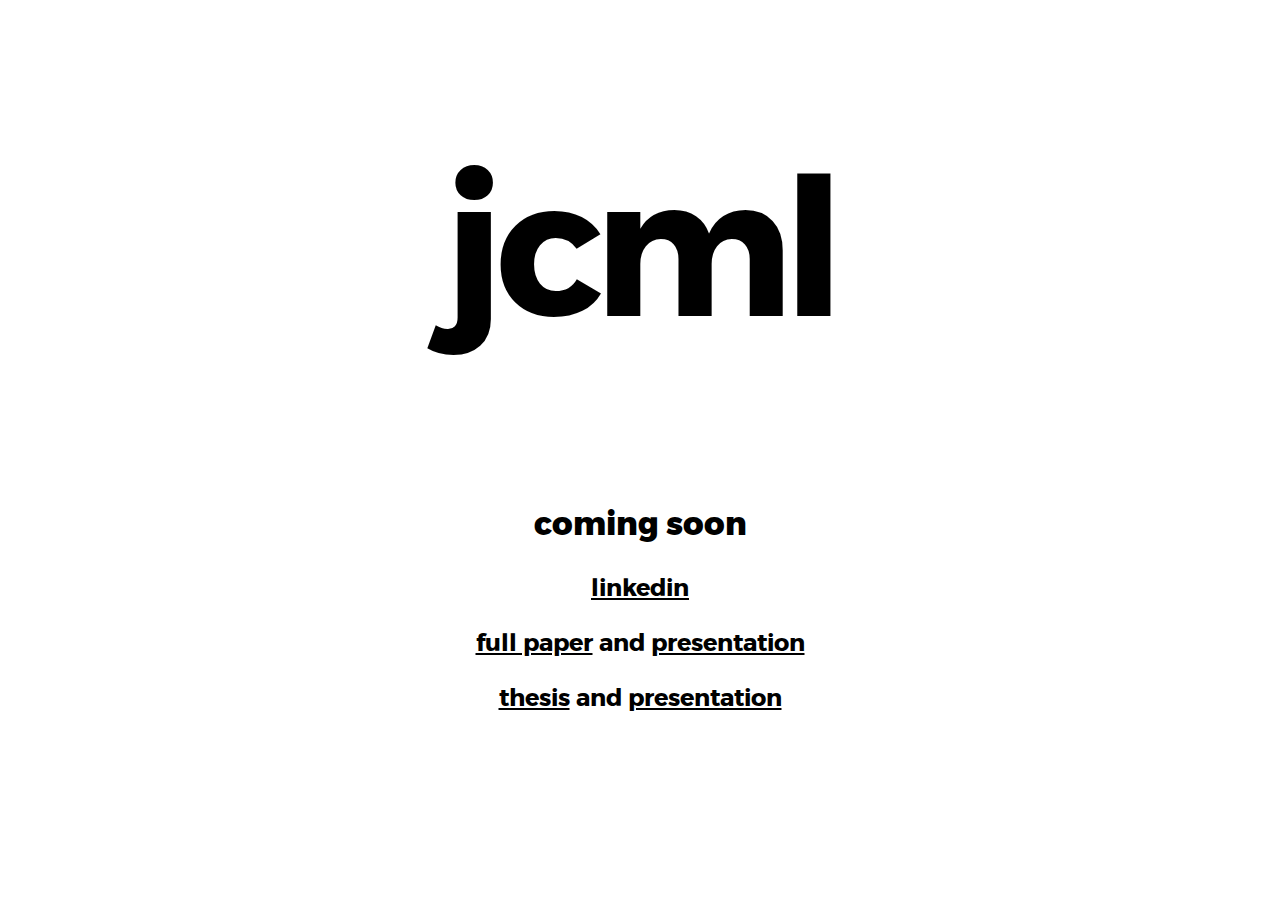
<file: index.html>
﻿<!DOCTYPE html>
<html lang="en">
<head>
    <meta charset="UTF-8">
    <title>Júlio César Marques Luta - Personal Website</title>
    <meta name="author" content="Júlio César Marques Luta">
    <link href="css/style.css" rel="stylesheet">
</head>
<body>

</body>
<h1>jcml</h1>
<h2>coming soon</h2>
<h3><a href="https://www.linkedin.com/in/juliocesarluta/" target="_blank">linkedin</a></h3>
<h3><a href="http://www.11ssslisbon.pt/docs/proceedings/papers/88.pdf" target="_blank">full paper</a> and <a href="sss11/index.html" target="_blank">presentation</a></h3>
<h3><a href="https://fenix.tecnico.ulisboa.pt/cursos/ma/dissertacao/1691203502342278" target="_blank">thesis</a> and <a href="ap/index.html" target="_blank">presentation</a></h3>
</html>
</file>
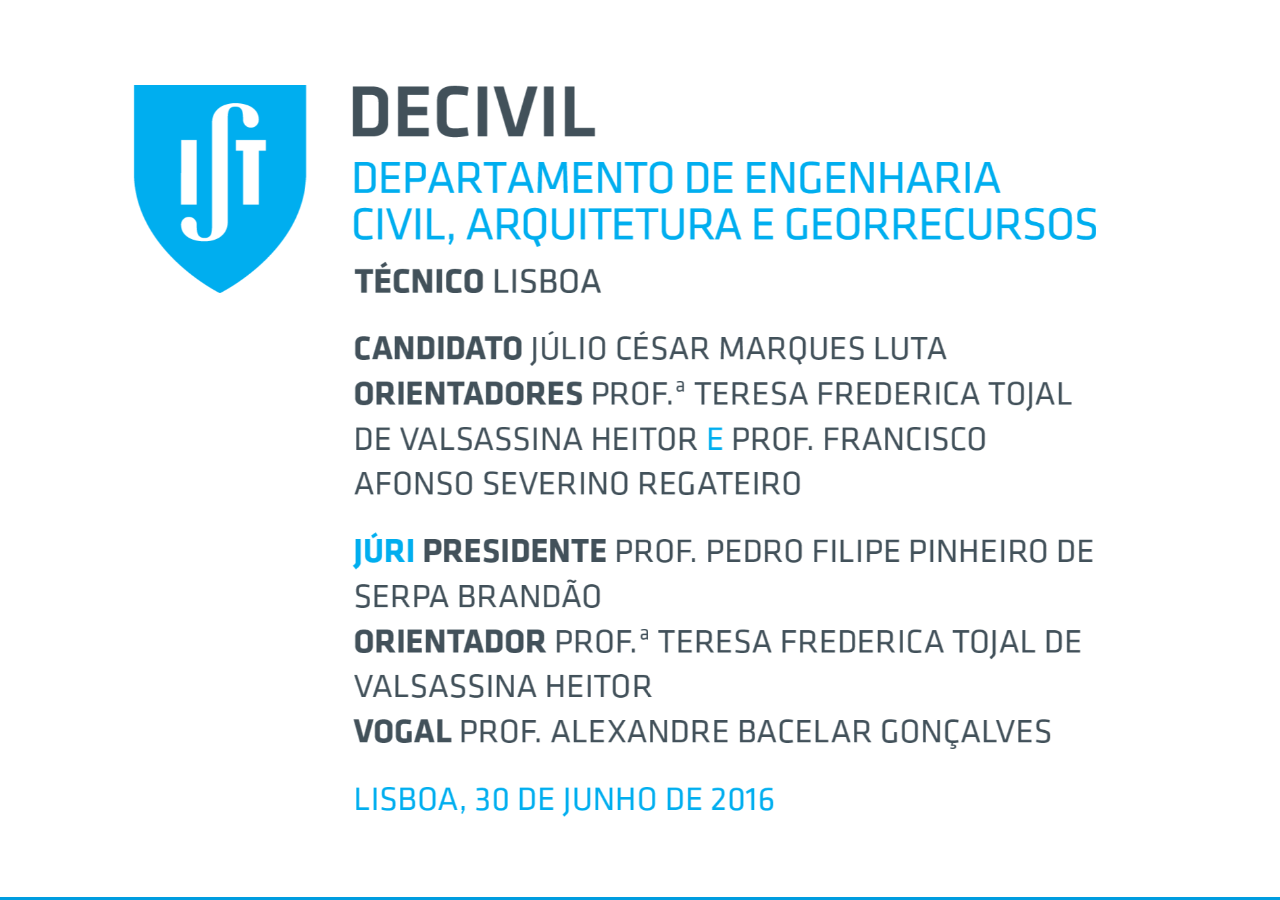
<file: ap/index.html>
<!DOCTYPE html>
<html lang="en">
<head>
    <meta charset="UTF-8">

    <title>Apresentação Tese</title>

    <meta name="description" content="Walkability - The physical metrics in an urban context">
    <meta name="author" content="Júlio César Luta">

    <meta name="apple-mobile-web-app-capable" content="yes">
    <meta name="apple-mobile-web-app-status-bar-style" content="black-translucent">

    <meta name="viewport" content="width=device-width, initial-scale=1.0, maximum-scale=1.0, user-scalable=no">

    <link rel="stylesheet" href="css/reveal.css">
    <link rel="stylesheet" href="css/theme/modified.css" id="theme">

    <!-- Code syntax highlighting -->
    <link rel="stylesheet" href="lib/css/zenburn.css">

    <!-- Printing and PDF exports -->
    <script>
        var link = document.createElement( 'link' );
        link.rel = 'stylesheet';
        link.type = 'text/css';
        link.href = window.location.search.match( /print-pdf/gi ) ? 'css/print/pdf.css' : 'css/print/paper.css';
        document.getElementsByTagName( 'head' )[0].appendChild( link );
    </script>

    <!--[if lt IE 9]>
    <script src="lib/js/html5shiv.js"></script>
    <![endif]-->

    <!-- Equations -->
    <script type="text/x-mathjax-config">
  MathJax.Hub.Config({tex2jax: {inlineMath: [['$','$'], ['\\(','\\)']]}});
    </script>
    <script type="text/javascript" async
            src="https://cdn.mathjax.org/mathjax/latest/MathJax.js?config=TeX-MML-AM_CHTML">
    </script>
</head>
<body>
    <div class="reveal">
        <div class="slides">

            <section data-background="rgba(255, 255, 255, 1">
                <img class="plain" data-src="imgs/DECIVIL_COVER.png" alt="DECivil Cover">

                <aside class="notes">
                    Bom dia a todos e obrigado pela vossa presença.
                </aside>
            </section>

            <section class="chapter" data-background="rgba(0, 157, 224, 1)">
                <h2>Métricas físicas de deslocação pedonal em contexto urbano</h2>
                <h4>Desenvolvimento de um modelo de teste</h4>

                <aside class="notes">O trabalho métricas físicas...</aside>
            </section>

            <section class="page">
                <h3>Tema, Objetivos e Estado da arte</h3>
                <img class="stretch plain side" data-src="imgs/summercity2.jpg" alt="Google Maps Cartoon">

                <aside class="notes">
                    Enquadra-se nos conceitos de vida ativa e de cidade saudável, princípios complementares e integrantes das estratégias de promoção da saúde, tal como reconhecido pela Organização Mundial da Saúde.
                    <p>Tem como principal objetivo o desenvolvimento de um modelo que permita parametrizar e comparar as condições de deslocação pedonal num centro urbano, relacionando o tempo e esforço físico despendido com as características do espaço exterior de circulacão.</p>
                    <p>Google, Bing, Yahoo Maps, OpenStreetMaps são exemplos de aplicações que desenham rotas pedonais. No entanto baseiam-se principalmente nos eixos da rede viária. O Projeto KESUE criou uma rede pedonal e tal como a rede criada pelo Prof Alexandre Gonçalves e Filipe Moura baseia-se nos caminhos pedonais. Na criação desta rede pedonal foram criadas regras de levantamento e feita uma avaliação de caminhabilidade. O projeto Happy Maps usa dados de utilizadores para definir rotas bonitas, felizes ou calmas. Aplicações que calculem o Esforço físico à priori ou que utilizem a exposição solar não foram encontrados.</p>
                </aside>
            </section>

            <section class="chapter" data-background="rgba(0, 157, 224, 1)">
                <h2>Pesquisa e seleção da informação necessária</h2>
            </section>

            <section class="page">
                <h3>Caminhos Pedonais</h3>
                <p>Utilizada <span class="color">rede pedonal desenvolvida no IST</span> (Gonçalves et al., 2015). Não existindo um padrão para a modelação de redes pedonais este trabalho caraterizou os diversos elementos da rede.</p>

                <aside class="notes">
                    Foi utilizado como base a rede pedonal desenvolvida no IST e mencionada anteriormente. De destacar a caraterização dos atravessamentos pedonais, com regras para o desenho dos atravessamentos informais.
                </aside>
            </section>

            <section class="page">
                <h3>Atravessamentos Pedonais</h3>
                <p class="spaced">&nbsp;</p>
                <img class="plain side stretch" data-src="imgs/beatles.jpg" alt="Abbey Road cover">

                <aside class="notes">
                    Com o propósito de complementar a informação da rede pedonal foi considerado relevante detalhar o tempo de espera dos segmentos que representam os atravessamentos pedonais – formais e informais. Os atravessamentos podem estar representados num único segmento, quando não se admite a possibilidade de paragem segura a meio do atravessamento, ou em diversos segmentos, divididos por segmentos de passeio - designados e identiﬁcados como refúgios para peões.
                    <p>A CML não tem dados sobre os tempos de verde dos atravessamentos semaforizados. Num trabalho do IST foram realizadas várias medições do tempo de espera e atravessamento de peões. Cerca de 800 medições em passadeiras semaforizadas, 355 em passadeiras zebra e 190 atravessamentos informais.</p>
                    <p>No caso dos dois últimos tipos de atravessamento de peões foi assumido que o tempo de espera era nulo. Nas passadeiras semaforizadas o tempo médio de espera alcançado foi de 10,9 segundos.</p>
                    <p>No entanto não foram descritas as condições das medições ou caracterizadas das passadeiras. Foi considerado que seria muito pessimista utilizar este valor para cada segmento visto que muitos atravessamentos estão separados em vários. Juntar estes segmentos traria grande incerteza, visto que sem saber os tempos de verde não é possível saber se para as várias velocidades o peão atravessa de uma vez.</p>
                    <p>Foi encontrada uma fonte que indica que um tempo de arranque de um peão de três segundos é razoável para calcular atravessamento de peões. Não foram encontrados mais dados. Foram todos os atravessamentos tratados da mesma forma: 3 segundos para pausa e arranque do peão.</p>
                </aside>
            </section>

            <section class="page">
                <h3>Modelo Digital do&nbsp;Terreno</h3>
                <p>Os modelos encontrados têm resoluções consideradas insuficientes. Para minimizar incorreções nos declives foi decidido <span class="color">desenvolver um novo modelo digital de terreno</span>.</p>

                <aside class="notes">
                    Para ser possível calcular os declives são necessários os dados altimétricos do terreno. Um modelo de terreno com resolução espacial insuﬁciente pode resultar em demasiados segmentos de menor dimensão com declive nulo, ou em segmentos com declives pouco reais quanto mais os seus pontos iniciais ou ﬁnais próximos estiverem do limite de cada célula do MDT. Por estas razões não foi utilizado o MDT com células de dez metros cedido pelo Instituto Geográﬁco Português e foi criado um novo.
                </aside>
            </section>

            <section class="page">
                <h3>Velocidade do Peão</h3>
                <p>Escolhida a equação de <span class="color">Tobler</span> (1993) que considera qualquer declive D, negativo ou positivo, no cálculo da velocidade V de caminhada do peão.</p>
                <p>$$V\:=\:6\:e^{-3.5\:\cdot\:\left|\:D\:+\:0.05\:\right|}$$</p>
                <aside class="notes">
                    Para calcular a velocidade de caminhada, de entre as fontes encontradas, foi utilizada a equação de Tobler que considera qualquer declive. Para um declive nulo o resultado da equação aproxima-se dos valores encontrados em diversas fontes.
                </aside>
            </section>

            <section class="page">
                <h3>Esforço físico do Peão</h3>
                <p>Em função da velocidade e declive é possível estimar o consumo de oxigénio, o que permite <span class="color">calcular o gasto de calorias</span>. Foram utilizadas equações estimadas a partir de valores apresentados por Yamazaki et al. (2009). </p>

                <aside class="notes">
                    A energia consumida está associada com o esforço físico e é uma métrica bastante presente na dia-a-dia.
                    <p>Em funcão da velocidade, do declive ou de ambos é possível estimar o consumo de oxigénio, o que permite o cálculo do gasto de calorias.</p>
                    <p>Foram avaliadas diversas equações e correspondentes gráﬁcos antes da escolha das equações usadas no modelo desenvolvido. Estas esquações foram estimadas a partir dos dados do trabalho A New Device to Estimate VO2 during Incline Walking by Accelerometry and Barometry (Yamazaki)</p>
                </aside>
            </section>

            <section class="chapter" data-background="rgba(0, 157, 224, 1)">
                <h2>Tratamento da informação e criação do modelo</h2>
            </section>

            <section class="page">
                <h3>Modelo Digital do Terreno</h3>
                <p>Foram corrigidos os erros encontrados nos dados cartográficos. Foi necessário desenhar <span class="color">linhas de escarpa</span> para melhorar a representação do modelo.</p>

                <aside class="notes">
                    Manualmente foram localizados os elementos com cotas onde eram notórias omissões ou gafes de valores, sejam cotas com valor zero em posições onde isso não é provável e de possível veriﬁcação ou cotas cujos valores não fazem sentido. Esta correção acabou por ser bastante morosa devido à quantidade de erros, por vezes apenas encontrados após a criação do terreno, sendo assim necessário repetir o processo.
                    <p>Para além dos pontos de cota e curvas de nível é relevante mencionar o desenho de linhas de escarpa nos viadutos representados nos dados cartográficos e dentro da área definida pela rede pedonal.</p>
                </aside>
            </section>

            <section class="legend" data-background="imgs/pontos.png">
                <h6><span>Pontos de cota</span></h6>
            </section>

            <section class="legend" data-background="imgs/linhasEescarpa.png">
                <h6><span>Curvas de nível e linhas de escarpa</span></h6>
            </section>

            <section class="legend" data-background="imgs/terreno.png">
                <h6><span>Modelo digital de terreno criado</span></h6>

                <aside class="notes">
                    No ArcGIS foi criado um ficheiro raster que representa o terreno num conjunto de células, cada uma com um metro quadrado.
                </aside>
            </section>

            <section class="page">
                <h3>Caminhos pedonais</h3>
                <p>Foram tratados os caminhos pedonais partilhados e caraterizados em função do seu declive, velocidade e tempo de caminhada, consumo oxigénio e energia dispendida.</p>

                <aside class="notes">
                    Os caminhos pedonais foram trabalhados e caraterizados em função do declive, velocidade e tempo de caminhada, consumo oxigénio e energia dispendida.
                </aside>
            </section>

            <section class="legend" data-background="imgs/arcosLegenda.png">
                <h6><span>Caminhos pedonais partilhados</span></h6>

                <aside class="notes">
                    Primeiro procedeu-se à procura de segmentos soltos e que pudessem causar falhas na continuidade da rede. Posteriormente foram os segmentos divididos nas suas interseções, convertidos para polilinhas que conseguem armazenar coordenadas Z e interpolado esse valor utilizando o MDT.
                    <p>Desta forma poderam ser calculados os diversos valores necessários.</p>
                </aside>
            </section>

            <section class="legend" data-background="imgs/passadeiras.png">
                <h6><span>Atravessamentos pedonais</span></h6>

                <aside class="notes">
                    Na imagem estão destacados os atravessamentos pedonais. A partir de cada segmento que representa um atravessamento foi desenhado um ponto no seu centro. Estes pontos serão usados para atribuir o atraso nos atravessamentos mencionado anteriormente.
                </aside>
            </section>

            <section class="page">
                <h5>Modelação do edificado e do sombreamento</h5>
                <p>Para representar o verão e o inverno foram escolhidos o dia mais quente e o dia mais frio, respetivamente, no registo dos <span class="color">extremos climáticos</span> para a cidade de Lisboa.</p>

                <aside class="notes">
                    Para ser possível modelar o sombreamento foi necessário primeiro modelar o edificado. Para o sombreamento foi considerado que é mais relevante o efeito das estações no peão, neste caso da temperatura. Por essa razão não se utilizaram os solstícios mas sim dois exemplos de extremos climáticos.
                </aside>
            </section>

            <section class="legend" data-background="imgs/3D.png">
                <h6><span>Edificado modelado</span></h6>

                <aside class="notes">
                    A parte da área de estudo com sombreamento modelado é limitada a Norte pela Avenida Elias Garcia e Avenida de António José de Almeida, a Poente pela Rua Marquês Sá da Bandeira, a sul pela Rua Tomás Ribeiro, Rua Almirante Barroso e Rua Pascoal de Melo, e a Nascente pela Avenida Almirante Reis.
                    <p>O edificado foi modelado através do auxílio de um script de AutoLISP que agilizou a modelação necessária em AutoCAD. Posteriormente o o modelo foi terminado em ArcGIS.</p>
                </aside>
            </section>

            <section class="legend" data-background="imgs/3D2.png">
                <h6><span>Sombreamento modelado - inverno 11h</span></h6>

                <aside class="notes">
                    Para o dia que representa o inverno foram criados os volumes de sombreamento para cinco momentos do dia: 09h00, 11h00, 13h00, 15h00 e 17h00. Para o dia que representa o verão foram criados seis volumes tendo sido representado adicionalmente o momento das 19h00.
                    <p>A opção por representar instantes do dia em vez de intervalos de tempo deveu-se a diversos fatores.</p>
                    <p>O principal razão para esta escolha deveu-se ao facto de os percursos pedonais representados serem sempre curtos devido aos limites da área de estudo, resultando em intervalos de tempo igualmente curtos e em que o movimento do Sol foi ignorado. </p>
                </aside>
            </section>

            <section class="chapter" data-background="rgba(0, 157, 224, 1)">
                <h2>Aplicação do modelo</h2>
            </section>

            <section class="page">
                <h3>Declive dos caminhos pedonais</h3>
                <p>A primeira aplicação que o modelo permite é a análise do declive e qualquer conjunto de caminhos pode ser classificado em função deste.</p>
            </section>

            <section class="legend" data-background="imgs/decliveLegenda2.png">
                <h6><span>Declive [%]</span></h6>

                <aside class="notes">
                    Neste exemplo temos a representação gráfica da rede pedonal em função do seu declive - traduzida em intervalos de declives.
                </aside>
            </section>

            <section class="legend" data-background="imgs/decliveLegendaMenos2.png">
                <h6><span>Declive &le; 8%</span></h6>

                <aside class="notes">
                    Esta representação gráfica pode ser facilmente alterada para melhor representar uma determinada análise. Neste caso podemos visualizar a rede pedonal apenas com segmentos com declive inferior ou igual a 8%.
                </aside>
            </section>

            <section class="legend" data-background="imgs/decliveLegendaMais2.png">
                <h6><span>Declive &gt; 8%</span></h6>

                <aside class="notes">
                    E aqui, os restantes segmentos.
                </aside>
            </section>

            <section class="legend" data-background="imgs/decliveDonut.png">
                <h6><span>Declive [%]</span></h6>

                <aside class="notes">
                    Os dados do declive podem ser retirados e usados para outras análises. Neste slide podemos visualizar a percentagem da rede pedonal para cada intervalo e a percentagem acumulada. Por exemplo, os segmentos com declive inferior ou igual a 8% representa 83,4% da rede pedonal.
                </aside>
            </section>

            <section class="page">
                <h3>Áreas de abrangência pedonal</h3>
                <p>Podem ser usadas em diversas análises, onde se incluem avaliações de redes de transportes públicos e de localizações de serviços, comércio ou habitacões.</p>

                <aside class="notes">
                    A partir do modelo criado é possível gerar áreas de abrangência pedonal. Estas traduzem até onde o peão pode chegar a partir de uma certa localização, ou a partir de onde o peão consegue chegar até essa localização.
                    <p>Podem ser usadas em diversas análises, onde se incluem avaliações de redes de transportes públicos e de localizações de serviços, comércio ou habitacões.</p>
                </aside>
            </section>

            <section class="legend" data-background="imgs/SA800m.png">
                <h6><span class="verde">400m</span> <span class="amarelo">800m</span></h6>

                <aside class="notes">
                    Neste exemplo, são geradas as áreas de abrangência pedonal da estação de metro do Saldanha. Os pontos amarelos representam os diversos acessos à estação. A verde temos abrangência de 400m, referido em várias fontes como uma distância confortável para os peões. A amarelo temos o dobro.
                </aside>
            </section>

            <section class="legend" data-background="imgs/SA600s.png">
                <h6><span>Sem declives</span> <span class="verde">5min</span> <span class="amarelo">10min</span></h6>
                <p class="small">1,92km<sup>2</sup></p>

                <aside class="notes">
                    Os 400m e 800m são traduzidos para 5min e 10min, aproximadamente o tempo que essas distâncias demoram a ser percorridas em caminhos sem declives e obstáculos.
                    <p>Aqui são ignorados os declives e retirada a área que servirá de base de comparação para as restantes áreas de abrangência.</p>
                </aside>
            </section>

            <section class="legend" data-background="imgs/SAslopeaway.png">
                <h6><span>Com declives, sentido saída</span> <span class="verde">5min</span> <span class="amarelo">10min</span> <span class="laranja">base</span></h6>

                <aside class="notes">
                    Utilizando os tempos de caminhada que resultam do cálculo da velocidade em função dos declives e no sentido de saída da estação. A verde e amarelo continuam a ser representadas as áreas dos 5 e 10min. A laranja está representada a área anterior, que ignorou os declives.
                </aside>
            </section>

            <section class="legend" data-background="imgs/SAslopetowards.png">
                <h6><span>Com declives, sentido entrada</span> <span class="verde">5min</span> <span class="amarelo">10min</span> <span class="laranja">base</span></h6>

                <aside class="notes">
                    A mesma área agora no sentido de entrada da estação. A área é menor visto a zona do Saldanha estar no topo do planalto.
                </aside>
            </section>

            <section class="legend" data-background="imgs/SAslopeintersect.png">
                <h6><span>Com declives, interseção</span> <span class="verde">5min</span> <span class="amarelo">10min</span> <span class="laranja">base</span></h6>

                <aside class="notes">
                    Aqui a interseção das duas anteriores, um resultado mais relevante. As restantes áreas de abrangência pedonal representam sempre a interseção das áreas nos dois sentidos.
                </aside>
            </section>

            <section class="legend" data-background="imgs/SAslopestairs.png">
                <h6><span>+Escadas</span> <span class="verde">5min</span> <span class="amarelo">10min</span> <span class="laranja">base</span></h6>
                <p class="small">1,77km<sup>2</sup> 92%</p>

                <aside class="notes">
                    A velocidade em segmentos que representam escadas é inferior e foi calculada segundo fontes encontradas.
                    <p>Adicionando a influência das escadas na velocidade do peão não são visíveis a esta escala mudanças na área desenhada.</p>
                    <p>Utilizando as velocidades tomadas como reais, em função do declive e escadas, esta área tem apenas 92% da inicial.</p>
                </aside>
            </section>

            <section class="legend" data-background="imgs/SAcrossings.png">
                <h6><span>+Atravessamentos</span> <span class="verde">5min</span> <span class="amarelo">10min</span> <span class="laranja">base</span></h6>
                <p class="small">1,67km<sup>2</sup> 87%<p>

                <aside class="notes">
                    Adicionando o atraso definido anteriormente em cada segmento que representa um atravessamento pedonal temos uma nova redução.
                </aside>
            </section>

            <section class="legend" data-background="imgs/SAdelay.png">
                <h6><span>+Interior</span> <span class="verde">5min</span> <span class="amarelo">10min</span> <span class="laranja">base</span></h6>
                <p class="small">1,32km<sup>2</sup> 69%</p>

                <aside class="notes">
                    Tendo em conta que o peão ainda se desloca no interior da estação, foi desenhado a área a partir do cais da estação e não dos acessos à estação.
                    <p>Na saída da estação o atraso considerado foi de 100s e no sentido inverso este atraso tomou o valor de 85s, ambos os valores retirados de um trabalho do técnico (Faria, Vasconcelos e Farias, 2010)</p>
                    <p>Passa a ser visível uma redução considerável na área de abrangência.</p>
                </aside>
            </section>

            <section class="legend" data-background="imgs/SAspecial.png">
                <h6><span>Mobilidade reduzida</span> <span class="verde">5min</span> <span class="amarelo">10min</span> <span class="laranja">base</span></h6>
                <p class="small">0,86km<sup>2</sup> 45%</p>

                <aside class="notes">
                    É possível ainda definir perfis de utilizadores segundo as caraterísticas da rede pedonal. Neste exemplo os segmentos com escadas e declives superiores a 8% são ignorados e apenas o acesso à estação com elevador foi utilizado.
                    <p>É visível mais uma redução na área de abrangência.</p>
                </aside>
            </section>

            <section class="page">
                <h3>Rotas pedonais</h3>
                <p>Podem ser desenhadas em função da distância, do consumo de oxigénio, do tempo ignorando declives, do tempo em função dos declives e do tempo em função dos declives e escadas.</p>

                <aside class="notes">
                    Em relação às ferramentas existentes, o modelo criado permite criar rotas com preferências em relação aos declives e sombreamento. Mostra adicionalmente o consumo de oxigénio e energia para a rota criada.
                    <p>As rotas podem ser desenhadas em função da distância, do consumo de oxigénio, do tempo ignorando declives, do tempo em função dos declives e do tempo em função dos declives e escadas.</p>
                </aside>
            </section>

            <section class="legend" data-background="imgs/AC.png">
                <h6><span>Alameda-Civil, sem declives: 658m 470s</span></h6>

                <aside class="notes">
                    No primeiro exemplo temos uma rota entre um dos acessos à estação de metro da Alameda e a entrada do Pavilhão de Civil.
                    <p>Ignorando declives é sugerida a rota visível no ecrã, com cerca de 8min.</p>
                </aside>
            </section>

            <section class="legend" data-background="imgs/AC.png">
                <h6><span>Com declives: 658m 575s <span class="laranja">+105s</span> 154ml/kg 54kcal</span></h6>

                <aside class="notes">
                    Utilizando o tempo de caminhada em função dos declives é sugerida a mesma rota, mas esta passa a ter cerca de 10min. É visível adicionalmente o consumo de oxigénio e energia previstos.
                </aside>
            </section>

            <section class="legend" data-background="imgs/ACstairs2.png">
                <h6><span>+Escadas: 700m <span class="laranja">+42m</span> 595s <span class="laranja">+20s</span> 153ml/kg 54kcal</span></h6>

                <aside class="notes">
                    Utilizando o tempo de caminhada em função dos declives e escadas é sugerida uma nova rota.
                </aside>

                <aside class="notes"></aside>
            </section>

            <section class="legend" data-background="imgs/ACstairs2.png">
                <h6><span>+Atravessamentos: 700m 610s <span class="laranja">+15s</span> 153ml/kg 54kcal</span></h6>

                <aside class="notes">
                    Adicionado o atraso correspondente aos atravessamentos de peões é sugerida a mesma rota.
                    <p>De notar que os consumos de oxigénio e energia não são alterados, visto não ser calculado o efeito das paragens e arranques.</p>
                </aside>
            </section>

            <section class="legend" data-background="imgs/ACstairs2.png">
                <h6><span>Civil-Alameda: 700m 486s <span class="laranja">-124s</span> 111ml/kg <span class="laranja">-42ml/kg</span> 39kcal <span class="laranja">-15kcal</span></span></h6>

                <aside class="notes">Trocando a origem e destino é sugerida a mesma rota mas o tempo é menor, cerca de 8min, visto a velocidade de caminhada ser maior no sentido da descida. Como consequência da diminuição do tempo de caminhada, os consumos de oxigénio e energia descem também.</aside>
            </section>

            <section class="legend" data-background="imgs/AChigh2.png">
                <h6><span>Declives penalizados: 876m <span class="laranja">+176m</span> 738s <span class="laranja">+128s</span> 186ml/kg <span class="laranja">+33ml/kg</span> 65kcal <span class="laranja">+11kcal</span></span></h6>

                <aside class="notes">Adicionando uma penalização aos declives superiores a 8% é sugerida uma nova rota com cerca de 12min. Simula preferências em relação aos declives.</aside>
            </section>

            <section class="legend" data-background="imgs/GoogleAC.png">
                <h6><span>Rotas sugeridas pelo Google Maps</span></h6>

                <aside class="notes">
                    A rota mais curta sugerida pelo Google e visível a azul, não foi sugerida pelo modelo criado visto utilizar uma atravessamento informal não modelado. A rota sugerida pelo modelo é avaliada pelo Google com a mesma distância e os mesmos tempos de subida e descida, 10 e 8min respetivamente.
                </aside>
            </section>

            <section class="legend" data-background="imgs/CVEn.png">
                <h6><span>Conde Valbom-Estefânia: 1303m 988s 243ml/kg 85kcal</span></h6>

                <aside class="notes">
                    No segundo exemplo, uma rota entre a Avenida Conde de Valbom e a Rua Dona Estefânia. Visível a laranja a rota sugerida em função dos declives, escadas e atravessamentos pedonais.
                    <p>A rota sugerida pelo Google tem um desenho muito semelhante e a apresenta a mesma distância e tempo de caminhada - cerca de 16min.</p>
                </aside>
            </section>

            <section class="legend" data-background="imgs/CVEi09n.png">
                <h6><span>Inverno 09h: 1365m <span class="color">+62m</span> 1033s <span class="color">+45s</span> 255ml/kg <span class="color">+12ml/kg</span> 89kcal <span class="color">+4kcal</span></span> <span class="amarelo">sol</span> <span class="cinzento">parcial</span></h6>

                <aside class="notes">
                    Esta rota e as seguintes são influenciadas pelos diversos momentos de sombreamento modelados.
                    <p>A azul a rota sugerida e a laranja a rota que ignora sombra e sol como comparação. A amarelo estão representados os caminhos ao Sol, a preto os caminhos à sombra e a cinzento os caminhos parcialmente à sombra - resultado do método utilizado no trabalho para identificar os caminhos em relação ao sombreamento modelado.</p>
                    <p>No inverno são penalizados os caminhos à sombra. Esta primeira rota é para as 09h. Na legenda a azul temos a diferença nos valores calculados em relação à rota laranja.</p>
                </aside>
            </section>

            <section class="legend" data-background="imgs/CVEi09hn.png">
                <h6><span>+Penalizada: 1474m <span class="color">+172m</span> 1134s <span class="color">+146s</span> 275ml/kg <span class="color">+32ml/kg</span> 96kcal <span class="color">+11kcal</span></span> <span class="amarelo">sol</span> <span class="cinzento">parcial</span></h6>

                <aside class="notes">
                    Ainda para o dia de inverno às 09h foi aumentada a penalização para a sombra e foi sugerida uma nova rota que procurou o Sol na Avenida Casal Ribeiro.
                </aside>
            </section>

            <section class="legend" data-background="imgs/CVEi11n.png">
                <h6><span>Inverno 11h: 1350m <span class="color">+47m</span> 1038s <span class="color">+50s</span> 252ml/kg <span class="color">+9ml/kg</span> 88kcal <span class="color">+3kcal</span></span> <span class="amarelo">sol</span> <span class="cinzento">parcial</span></h6>

                <aside class="notes">
                    Mantendo a penalização original e para as 11h é sugerida uma nova rota. A laranja continua a ser visível a rota que ignora o sol e sombra.
                </aside>
            </section>

            <section class="legend" data-background="imgs/CVEi13n.png">
                <h6><span>Inverno 13h: 1322m <span class="color">+19m</span> 1012s <span class="color">+24s</span> 246ml/kg <span class="color">+3ml/kg</span> 86kcal <span class="color">+1kcal</span></span> <span class="amarelo">sol</span> <span class="cinzento">parcial</span></h6>

                <aside class="notes">
                    Para as 13h é sugerida uma rota que procura o sol na Praça Duque de Saldanha.
                </aside>
            </section>

            <section class="legend" data-background="imgs/CVEi15n.png">
                <h6><span>Inverno 15h: 1413m <span class="color">+110m</span> 1076s <span class="color">+88s</span> 265ml/kg <span class="color">+22ml/kg</span> 93kcal <span class="color">+8kcal</span></span> <span class="amarelo">sol</span> <span class="cinzento">parcial</span></h6>

                <aside class="notes">
                    Às 15h é procurado o sol no lado nascente da Avenida da República.
                </aside>
            </section>

            <section class="legend" data-background="imgs/CVEi17n.png">
                <h6><span>Inverno 17h: 1303m 988s 243ml/kg 85kcal</span> <span class="amarelo">sol</span> <span class="cinzento">parcial</span></h6>

                <aside class="notes">
                    Às 17h não existem alterações à rota inicial visto a maior parte dos caminhos estarem à sombra.
                </aside>
            </section>

            <section class="legend" data-background="imgs/CVEv09n.png">
                <h6><span>Verão 09h: 1421m <span class="color">+18m</span> 1082s <span class="color">+96s</span> 267ml/kg <span class="color">+24ml/kg</span> 93kcal <span class="color">+8kcal</span></span> <span class="amarelo">sol</span> <span class="cinzento">parcial</span></h6>

                <aside class="notes">
                    Para o dia de Verão passam os caminhos ao Sol a sofrer a penalização. A azul é visível o caminho sugerido para as 09h quase sempre à sombra.
                    <p>A laranja continua a ser visível a rota original e na legenda as diferenças nos valores calculados em relação a essa rota.</p>
                </aside>
            </section>

            <section class="legend" data-background="imgs/CVEv11n.png">
                <h6><span>Verão 11h: 1347m <span class="color">+44m</span> 1022s <span class="color">+34s</span> 252ml/kg <span class="color">+12ml/kg</span> 88kcal <span class="color">+3kcal</span></span> <span class="amarelo">sol</span> <span class="cinzento">parcial</span></h6>

            </section>

            <section class="legend" data-background="imgs/CVEv13n.png">
                <h6><span>Verão 13h: 1403m <span class="color">+100m</span> 1056s <span class="color">+68s</span> 262ml/kg <span class="color">+19ml/kg</span> 92kcal <span class="color">+7kcal</span></span> <span class="amarelo">sol</span> <span class="cinzento">parcial</span></h6>
            </section>

            <section class="legend" data-background="imgs/CVEv15n.png">
                <h6><span>Verão 15h: 1430m <span class="color">+127m</span> 1082s <span class="color">+94s</span> 267ml/kg <span class="color">+24ml/kg</span> 93kcal <span class="color">+8kcal</span></span> <span class="amarelo">sol</span> <span class="cinzento">parcial</span></h6>
            </section>

            <section class="legend" data-background="imgs/CVEv17n.png">
                <h6><span>Verão 17h: 1344m <span class="color">+41m</span> 1017s <span class="color">+29s</span> 250ml/kg <span class="color">+7ml/kg</span> 88kcal <span class="color">+3kcal</span></span> <span class="amarelo">sol</span> <span class="cinzento">parcial</span></h6>
            </section>

            <section class="legend" data-background="imgs/CVEv19n.png">
                <h6><span>Verão 19h: 1353m <span class="color">+50m</span> 1034s <span class="color">+46s</span> 252ml/kg <span class="color">+9ml/kg</span> 88kcal <span class="color">+3kcal</span></span> <span class="amarelo">sol</span> <span class="cinzento">parcial</span></h6>
            </section>

            <section class="page">
                <h3>Sombreamento dos caminhos pedonais</h3>
                <p>Para além da sua utilização na criação de rotas é possível agrupar dados em função do sombreamento dos caminhos pedonais. </p>
            </section>

            <section class="legend" data-background="imgs/SolSombra.png">
                <!--<h6><span><span class="amarelo">sol</span> <span class="cinzento">parcial</span> <span class="cinza">sombra</span></h6>-->

                <aside class="notes">
                    Um exemplo de uma representação gráfica possível com os dados do sombreamento dos caminhos pedonais.
                </aside>
            </section>

            <section class="chapter" data-background="rgba(0, 157, 224, 1)">
                <h2>Considerações finais</h2>

                <aside class="notes">
                    O próximo passo necessário será a validação experimental do modelo.
                    <p>Existem algumas melhorias que podem ser feitas, nomeadamente na caraterização do tempo nos atravessamentos pedonais, o que deve precisar no entanto de um exaustivo levantamento prático. A caraterização do sombreamento da rede pedonal pode melhorar caso entretanto ferramentas testadas, e que não funcionaram, sejam corrigidas. O teste com outras ferramentas disponíveis podem também ajudar a trazer melhorias.</p>
                    <p>Seria interessante ver aplicações existentes com alguns dos conceitos aqui mostrados.</p>
                    <p>Este modelo alargado a outra escala pode ser uma ferramenta útil, com especial atenção à Estratégia Nacional para a Promoção da Atividade Física, da Saúde e do Bem-Estar, visto que permite quantificar os gastos energéticos com a caminhada antes da mesma ser realizada, podendo ser uma ferramenta de promoção de atividade física.</p>
                </aside>
            </section>

            <!--<section class="page">
                <h3>Melhoramentos possíveis</h3>
                <p>Bla bla bla Bla bla bla Bla bla bla Bla bla bla Bla bla bla Bla bla bla Bla bla bla </p>
            </section>

            <section class="page">
                <h3>Desenvolvimentos futuros</h3>
                <p>Bla bla bla Bla bla bla Bla bla bla Bla bla bla Bla bla bla Bla bla bla Bla bla bla </p>
            </section>-->

            <section class="chapter" data-background="rgba(255, 255, 255, 1)">
                <h1>Obrigado pela atenção</h1>
            </section>


        </div>

    </div>

    <script src="lib/js/head.min.js"></script>
    <script src="js/reveal.js"></script>
    <script>

        Reveal.initialize({

            dependencies: [

                { src: 'plugin/notes/notes.js', async: true }
            ]
        });

    </script>

</body>
</html>
</file>
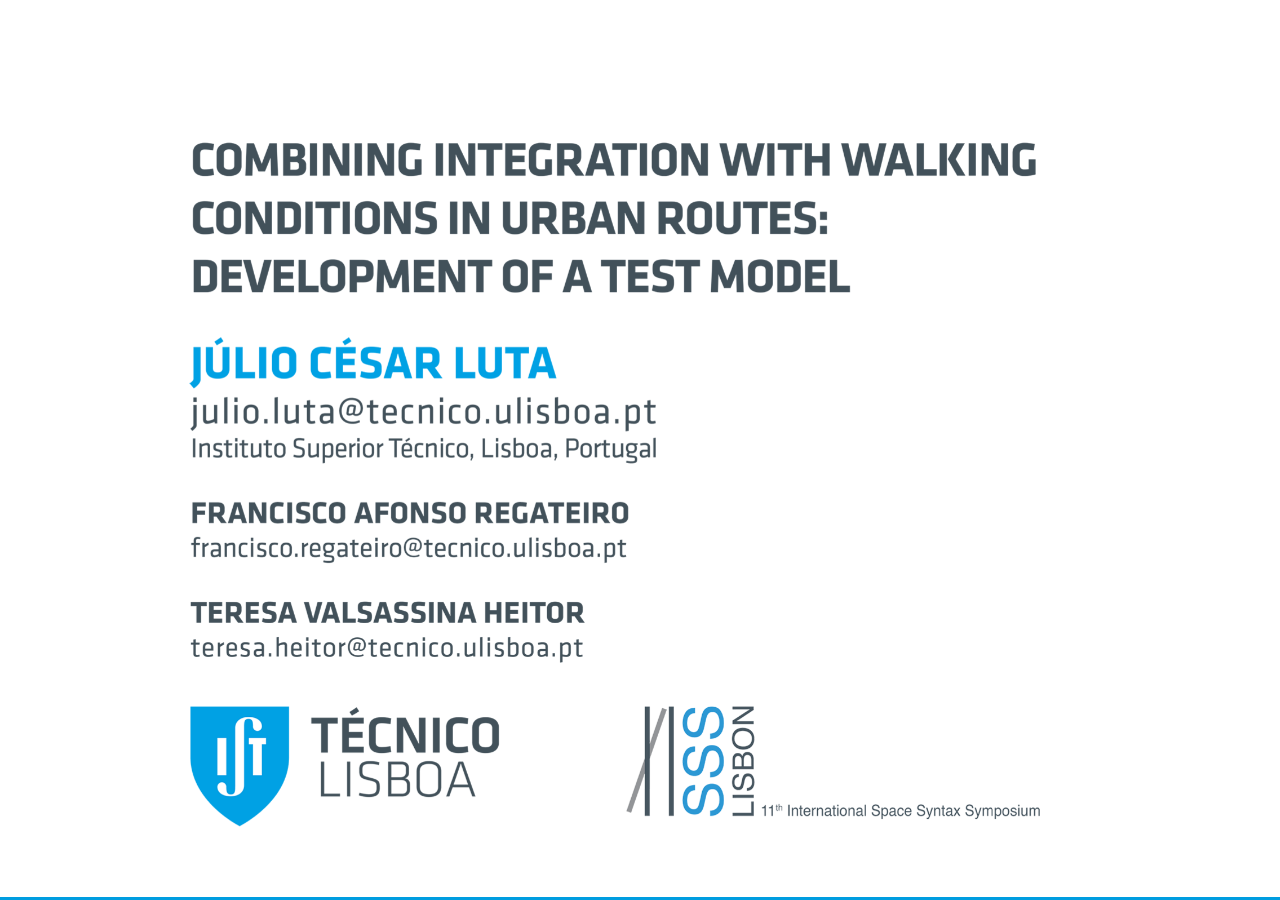
<file: sss11/index.html>
﻿<!DOCTYPE html>
<html lang="en">
<head>
    <meta charset="UTF-8">

    <title>Full paper presentation</title>

    <meta name="description" content="Combining integration with walking conditions in urban routes - development of a test model">
    <meta name="author" content="Júlio César Luta">

    <meta name="apple-mobile-web-app-capable" content="yes">
    <meta name="apple-mobile-web-app-status-bar-style" content="black-translucent">

    <meta name="viewport" content="width=device-width, initial-scale=1.0, maximum-scale=1.0, user-scalable=no">

    <link rel="stylesheet" href="css/reveal.css">
    <link rel="stylesheet" href="css/theme/modified.css" id="theme">

    <!-- Code syntax highlighting -->
    <link rel="stylesheet" href="lib/css/zenburn.css">

    <!-- Printing and PDF exports -->
    <script>
        var link = document.createElement( 'link' );
        link.rel = 'stylesheet';
        link.type = 'text/css';
        link.href = window.location.search.match( /print-pdf/gi ) ? 'css/print/pdf.css' : 'css/print/paper.css';
        document.getElementsByTagName( 'head' )[0].appendChild( link );
    </script>

    <!--[if lt IE 9]>
    <script src="lib/js/html5shiv.js"></script>
    <![endif]-->

    <!-- Equations -->
    <script type="text/x-mathjax-config">
  MathJax.Hub.Config({tex2jax: {inlineMath: [['$','$'], ['\\(','\\)']]}});
    </script>
    <script type="text/javascript" async
            src="https://cdn.mathjax.org/mathjax/latest/MathJax.js?config=TeX-MML-AM_CHTML">
    </script>
</head>
<body>
    <div class="reveal">
        <div class="slides">

            <section data-background="rgba(255, 255, 255, 1">
                <img class="plain" data-src="imgs/SSS11.png" alt="SSS11 Cover">

                <aside class="notes">
                    Good afternoon and thank you for your presence.
                    I'm Júlio Luta and I'll be presenting the article "Combining integration with walking conditions in urban routes:
                    development of a test model".
                    <br>This article is the result of the work developed during my Dissertation for Architecture Integrated Masters here in Instituto Superior Técnico, with Professors Francisco Regateiro and Teresa Heitor.
                </aside>
            </section>

            <section class="chapter" data-background="rgba(0, 157, 224, 1)">
                <h2>Introduction</h2>

                <aside class="notes">I'll talk about the motivations for this work and how the presentation is structured.</aside>
            </section>

            <section>
                <img class="plain" data-src="imgs/summercity.png" alt="Google Maps Cartoon">

                <aside class="notes">
                    Current route generators already provide help for pedestrians regarding time estimating. However, routes often matter more than just the time to be travelled and each person has different personal motivations and physical conditions.
					<br>As a contribute in this direction, the model we bring doesn’t look for the route with most air conditioning like the chicken in the cartoon, but will consider other elements.
                </aside>
            </section>

            <section class="page">
                <h3>Walking conditions</h3>
                <h3 class="fragment">Personal motivations</h3>
                <h3 class="fragment">Route generation</h3>
                <h3 class="fragment">New outputs</h3>

                <aside class="notes">
                    We will consider slope, sun exposition, and integration as walking conditions to route generation, all to address different and possible personal motivations and physical limitations. We used integration as an possibility, not to take a side in closeness vs betweenness.
                    <br>Our model will generate original routes considering these walking conditions and meeting the personal motivations.
                    <br>Other than the usual outputs, time and distance, the model will also calculate the average integration and total energy expenditure for each generated route. We believe these tools can further increase their role promoting walking.
                </aside>
            </section>

            <section class="page">
                <h3>Building the model</h3>
                <h3 class="fragment">Testing the model</h3>
                <h3 class="fragment">Results</h3>
                <h3 class="fragment">Conclusions</h3>

                <aside class="notes">
                    Next I'll show how we built the model
                    <br>how the model was tested
                    <br>the results in two case studies
                    <br>and the conclusions.
                </aside>
            </section>

            <section class="chapter" data-background="rgba(0, 157, 224, 1)">
                <h2>Building the model</h2>
                <aside class="notes">
                    Step by step how we built the model.
                </aside>
            </section>

            <section class="page">
                <h3>Pedestrian travel network</h3>
                <p>We used as base a previously developed model of a pedestrian travel network (Gonçalves et al., 2015) and <span class="color">added several characterization aspects</span> to the already digitized footpaths using a GIS application.</p>

                <aside class="notes">
                    Having access to a previously developed model of a pedestrian travel network, we started from it and added several characterization aspects to this network using ArcGIS.
                    <br>This network was kindly shared for the dissertation development by Paulo Cambra and Professors Filipe Moura and Alexandre Gonçalves.
                </aside>
            </section>

            <section class="legend" data-background="imgs/arcosLegenda.png">
                <h6><span>Existing pedestrian travel network</span></h6>

                <aside class="notes">
                    Shown here the mentioned pedestrian network that uses sidewalks, crosswalks and other pedestrian paths instead of the road network.
                    <br>Most values will be calculated using the start and ending points of each segment, so these segments were divided it into smaller ones looking for the right granularity for the network.
                    <br>The pedestrian crossings are part of the network and have further characterization.
                </aside>
            </section>

            <section class="page">
                <h3>Pedestrian<br>crossings</h3>
                <p class="spaced">&nbsp;</p>
                <img class="plain side stretch" data-src="imgs/beatles.jpg" alt="Abbey Road cover">

                <aside class="notes">
                    The pedestrian crossings are divided into: signalized, zebra and informal crossings.
                    <br>For zebra and informal crossings we considered that there was no waiting time but only a three second delay caused by interrupting and resuming walking.
                    <br>For most signalized crossings the local authorities use dynamic times and do not store the green and waiting times.
                    <br>One source used 11 seconds as waiting time for signalized crossings, but several of these crossings are divided in different parts. Since we don’t know the green times we are unable to identify the situations where there may exist stops along a crossing,  using such waiting time value could penalize the model too much. Without a correct way to characterize the signalized crosswalks, these were treated as the remaining crossings – three second delay in each part of the crossing.
                </aside>
            </section>

            <section class="legend" data-background="imgs/passadeiras.png">
                <h6><span>Pedestrian crossings</span></h6>

                <aside class="notes">
                    Here are highlighted the pedestrian crossings.
                </aside>
            </section>

            <section class="page">
                <h3>Digital terrain model</h3>
                <p>A digital terrain model is needed to <span class="color">add elevation to the network</span>.</p>

                <aside class="notes">
                    A digital terrain model is needed to add elevation to the network, which is necessary to calculate the slope and walking speed.
                    <br>Represented as a raster, the size of its cells is important. If it has insufficient spatial resolution it could result in too many smaller segments with no slope. And segments too close to the cell limits could end up with an incorrect slope. At the end, a new DTM was created with one meter resolution, 100 times bigger resolution than the initially available one.
                </aside>
            </section>

            <section class="legend" data-background="imgs/pontos.png">
                <h6><span>Elevation points</span></h6>

                <aside class="notes">
                    Here shown the elevation points used to create the terrain model.
                </aside>
            </section>

            <section class="legend" data-background="imgs/linhasEescarpa.png">
                <h6><span>Contour and cliff lines</span></h6>

                <aside class="notes">
                    And here in red the used countour lines and in green some examples of cliff lines.
                    <br>Cliff lines were important to improve the network's elevation by allowing viaducts and important walls to be represented.
                </aside>
            </section>

            <section class="legend" data-background="imgs/terreno.png">
                <h6><span>Created digital terrain model</span></h6>

                <aside class="notes">
                    The raster file was created in ArcGIS and is visible here.
                </aside>
            </section>

            <section class="page">
                <h3>Footpaths’ slope</h3>
                <p>After adding elevation to the network the footpaths' slope was calculated.</p>

                <aside class="notes">
                    After adding elevation to the network the footpaths' slope was calculated which allows us to continue characterizing the network.
                </aside>
            </section>

            <section class="legend" data-background="imgs/decliveLegenda2.png">
                <h6><span>Slope [%]</span></h6>

                <aside class="notes">
                    In this example we have the graphical representation of the pedestrian network according to its slope - measured in percentage and translated in slope intervals.
                </aside>
            </section>

            <!--<section class="legend" data-background="imgs/decliveDonut.png">
                <h6><span>Slope [%]</span></h6>

                <aside class="notes">
                    This data can be taken and used for further analysis. In this slide we quantify each slope interval. For each one we have it's size in percentage and the accumulated values, all seen in the right side. For example, segments with a slope equal or lower than eight% represent 83.4% of the pedestrian network.
                </aside>
            </section>-->

            <section class="page">
                <h3>Walking speed</h3>
                <p>The walking speed was calculated according to the slope, using <span class="color">Tobler’s</span> equation (1993). Additionally, the speed for walking up and down stairs was calculated following Fruin’s work (1987).</p>
                <!--<p>$$V\:=\:6\:e^{-3.5\:\cdot\:\left|\:D\:+\:0.05\:\right|}$$</p>-->
                <aside class="notes">
                    In the next step, to calculate the walking speed we used the Tobler equation that considers any slope. For a null slope the result of the equation is close to the values found in several sources.
                    <br>Fruin mentions that the average speed of climbing stairs is about one third of the walking speed without any slope, and that going down the stairs speed increases by 10%.
                </aside>
            </section>

            <section class="page">
                <h3>Pedestrian physical effort</h3>
                <p>In terms of speed, slope, or both it is possible to estimate the oxygen consumption, which allows the <span class="color">calculation of calorie expenditure</span>.</p>

                <aside class="notes">
                    In terms of speed, slope, or both it is possible to estimate the oxygen consumption, which allows the calculation of calorie expenditure. To calculate the calories an equation was estimated using the ﬁndings of Yamazaki and colleagues.
                </aside>
            </section>

            <section class="page">
                <h3>Buildings and shading modelling</h3>
                <p>To represent <span class="color">summer</span> and <span class="color">winter</span>, one day for each season was modelled.</p>

                <aside class="notes">
                    To represent summer and winter, one day for each season was modelled.
                    <br>To model the shading at street level it was first necessary to model the edification.
                </aside>
            </section>

            <section class="legend" data-background="imgs/3D.png">
                <h6><span>Modelled buildings</span></h6>

                <aside class="notes">
                    The modelled buildings are limited to part of the network's area. To the North by Avenida Elias Garcia and Avenida de António José de Almeida, the West by Rua Marquês Sá da Bandeira, to the South by Rua Tomás Ribeiro, Rua Almirante Barroso and  Rua Pascoal de Melo, and the East by Avenida Almirante Reis.
                    <br>The buildings were modelled first in AutoCAD and then ArcGIS.
                </aside>
            </section>

            <section class="legend" data-background="imgs/3D2.png">
                <h6><span>Modelled shading - winter 11h</span></h6>

                <aside class="notes">
                    For the day representing the winter, the shading was created for five instants of the day and for summer six were created.
                    <br>The main reason for this choice was due to the fact that the pedestrian paths represented were always short and in which the movement of the Sun was ignored.
                </aside>
            </section>

            <section class="page">
                <h3>Shaded footpaths</h3>
                <p>In the sun, partially and fully shaded footpaths were identified.</p>

                <aside class="notes">For each moment of the day the partially and fully shaded footpaths and the ones in the sun were identified.</aside>
            </section>

            <section class="legend" data-background="imgs/sombrasolLegenda2.png">
                <h6><span>Shaded footpaths for winter 11h </span><span class="amarelo">sun </span><span class="cinzento">partial </span><span>shade</span></h6>

                <aside class="notes">
                    As an example, the shading for winter at 11h. In yellow the segments in the sun, in white the shaded ones and in grey the partially shaded.
                </aside>
            </section>

            <section class="page">
                <h3>Integration</h3>
                <p>Axial lines were used in DepthMap to create a <span class="color">segment analysis</span> which used the following radius: n, 1200m, 800m and 400m. The segments and its values were imported into the GIS application.</p>

                <aside class="notes">
                    To add integration to the model, axial lines were used in DepthMap to create a segment analysis which used the following radius: n, 1200m, 800m and 400m. The segments and its values were imported into the GIS application and were associated with the built pedestrian network.
                </aside>
            </section>

            <section class="legend" data-background="imgs/integracaoLegenda2.png">
                <h6><span>Segments - Integration R1200m</span></h6>

                <aside class="notes">
                    Here the segment analysis for a three kilometer radius area centered in Saldanha.
                    <br>Shown here with the 1200m radius values.
                    <br>The pedestrian network has this size for comparison.
                </aside>
            </section>

            <section class="legend" data-background="imgs/integracao2Legenda2.png">
                <h6><span>Pedestrian Network - Integration R1200m</span></h6>

                <aside class="notes">
                    Using the segments analysis, the pedestrian network had the integration values associated using angle and distance spatial relationships.
                    <br>For each path of the pedestrian network the segment with the most similar angle was found inside a small distance buffer and had its integration value associated to the path.
                </aside>
            </section>

            <!--<section class="page">
                <h3>Network database</h3>
                <p>Using the pedestrian footpaths and its <span class="color">stored values</span> the <span class="color">model costs</span> were selected and created.</p>

                <aside class="notes">
                    A pedestrian route may be generated according to distance, oxygen consumption, time ignoring slopes, time considering the slopes and stairs or integration. Any value that is not used as the cost can be calculated and stored.
                    <br>Other fields were also added to the model as restrictions and descriptors. These identify the footpaths as stairs, their slope and their shade state for every modeled moment.
                </aside>
            </section>-->

            <!--<section class="chapter" data-background="rgba(0, 157, 224, 1)">
                <h2>Measuring and using the model</h2>

                <aside class="notes">
                    The pedestrian network has a segment average length of 7.79 meters with a standard deviation of 2.52 meters, in a total of 21393 segments which together measure 166693 meters. For each calculated ﬁeld we stored two values, one in each direction of the footpath. Therefore it is possible to calculate all results in both directions, which is essential to identify the eﬀect of slopes in pedestrian walking.
                </aside>
            </section>-->

            <section class="page">
                <h3>Route generation</h3>
                <p>At least two locations must be added, representing the <span class="color">starting point</span> and <span class="color">destination</span>.</p>
                <p>The pedestrian routes may be generated according to the integration, distance or time.</p>

                <aside class="notes">
                    To generate the routes we used ArcGIS Network Analyst.
                    <br>At least two locations must be added, representing the starting point and destination.
                    <br>The pedestrian routes may be generated according to the integration, distance and time. Any value that is not used as the cost can be calculated and given as output. And slopes and shading can filter or penalize pedestrian paths without changing these outputs. For example, we can use the model to penalize paths in the sun during summer, to make it look for the shaded ones, but the walking speed stays the same.
                </aside>
            </section>

            <section class="chapter" data-background="rgba(0, 157, 224, 1)">
                <h2>Testing the model</h2>

                <aside class="notes">
                    Three different sets of tests were carried out as a proof of concept of how the model should be validated in the future.
                </aside>
            </section>

            <section class="page">
                <h3>Walking time</h3>
                <p>The generated routes' walking time was compared with Google Maps’ (2017) walking time.</p>

                <aside class="notes">
                    For several routes the walking time was compared with Google Maps’ walking time. From all routes generated in the case studies, 20 unique ones were identified and created in Google Maps, using when necessary additional destinations to force the route’s geometry.
                    <br>Five routes were unable to be reproduced due to the absence of Av. Praia da Vitória at the time. With a sample of 15 routes the average difference between the model and Google Maps is 35s or 3.89% with a standard deviation of 24s or 2.23%.
                </aside>
            </section>

            <section class="page">
                <h3>Energy expenditure</h3>
                <p>The model’s energy expenditure results were compared with the results of two different commercial solutions, Samsung Gear Fit smartwatch and MapMyWalk (2017) fitness tracking application.</p>

                <aside class="notes">
                    The model’s energy expenditure results were compared with the results of two different commercial solutions, Samsung Gear Fit smartwatch and MapMyWalk fitness tracking application.
                    <br>Eight different routes (four in both directions) were measured several times with either solution. 15 measurements were used and compared giving an average difference of 8kilocalorie or 13.29% and a standard deviation of 8kcal or 12.54%.
                </aside>
            </section>

            <section class="page">
                <h3>Shading</h3>
                <p>To compare the shading measures no other model or application was found, and therefore the model results were validated on site.</p>

                <aside class="notes">
                    To compare the shading measures no other model or application was found, and the model results were validated on site with several visits to distinct locations at different times.
                    <br>The results were mostly positive with 54 locations having shaded pedestrian paths similar to the model results, and in only two locations the same cannot be said.
                </aside>
            </section>

            <section class="chapter" data-background="rgba(0, 157, 224, 1)">
                <h2>Results</h2>

                <aside class="notes">
                    The results are divided in two case studies.
                </aside>
            </section>

            <section class="page">
                <h3>First case study</h3>
                <p>The first case study will provide some insights about the incremental use of the calculated values and will demonstrate the slope consequences on the route generation.</p>

                <aside class="notes">
                    The first case study will provide some insights about the incremental use of the calculated values and will demonstrate the slope consequences on the route generation.
                </aside>
            </section>

            <section class="legend" data-background="imgs/AC00.png">
                <h6><span>Alameda Subway and Civil Pavilion entrances</span></h6>

                <aside class="notes">
                    Visible here the two locations representing the starting point in Alameda and the destination in Instituto Superior Técnico.
                </aside>
            </section>

            <section class="legend" data-background="imgs/AC01.png">
                <h6><span>Alameda-Civil, ignoring slopes: </span><span class="laranja">658m 470s</span></h6>

                <aside class="notes">
                    The first route was created ignoring slope effect on walking speed.
					<br>It's 658 meters long and takes close to eight minutes.
                </aside>
            </section>

            <section class="legend" data-background="imgs/AC01.png">
                <h6><span>Factoring slopes: 658m 575s </span><span class="laranja">+105s </span><span>154ml/kg 54kcal</span></h6>

                <aside class="notes">
                    The second route considered the slope effect and it has the same shape, but this one takes about 10 minutes. The expected oxygen consumption and energy expenditure are visible. 54 kilocalories
                </aside>
            </section>

            <section class="legend" data-background="imgs/AC02.png">
                <h6><span>Factoring slopes and stairs:<br>700m </span><span class="laranja">+42m</span><span> 595s </span><span class="laranja">+20s</span><span> 153ml/kg 54kcal</span></h6>

                <aside class="notes">
                    The third route considered slope and stair effects and has a different shape shown in orange. It's 42 meters and 20 seconds longer than the previous one shown in blue.
                </aside>

                <aside class="notes"></aside>
            </section>

            <section class="legend" data-background="imgs/AC02.png">
                <h6><span>Factoring slopes, stairs and crossings:<br>700m 610s </span><span class="laranja">+15s</span><span> 153ml/kg 54kcal</span></h6>

                <aside class="notes">
                    To calculate the fourth route, pedestrian crossings were added, with the correspondent time penalty. This adds 15 seconds.
                    <br>This is the first route using all effects and all following ones will only consider these complete application.
                </aside>
            </section>

            <section class="legend" data-background="imgs/AC02.png">
                <h6><span>Reversed:<br>700m 486s </span><span class="laranja">-124s</span><span> 111ml/kg </span><span class="laranja">-42ml/kg</span><span> 39kcal </span><span class="laranja">-15kcal</span></h6>

                <aside class="notes">Reversing the starting point and destination the same route is generated but the time drops to eight minutes, as the walking speed is higher going down hill on the same path.
				<br>The calorie expenditure drops to 39 kilocalories.</aside>
            </section>

            <section class="legend" data-background="imgs/AC03.png">
                <h6><span>Stairs prohibited, heavily avoid slopes higher than 8%:<br>876m </span><span class="laranja">+176m</span><span> 738s </span><span class="laranja">+128s</span><span> 186ml/kg </span><span class="laranja">+33ml/kg</span><span> 65kcal </span><span class="laranja">+11kcal</span></h6>

                <aside class="notes">To demonstrate other slope consequences a route was generated where stairs are prohibited and slopes higher than 8% are heavily penalized - the model tried to avoided them.
				<br>Shown in orange, this route is 876 meters long and takes a bit more than 12 minutes and 65 kilocalories.</aside>
            </section>

            <section class="legend" data-background="imgs/AC04.png">
                <h6><span>Stairs and slopes higher than 9% prohibited: 1326m </span><span class="laranja">+626m</span><span> 1053s </span><span class="laranja">+443s</span><span> 269ml/kg </span><span class="laranja">+116ml/kg</span><span> 94kcal </span><span class="laranja">+40kcal</span></h6>

                <aside class="notes">If instead of adding penalties these slopes are prohibited the model cannot find a route. But changing the threshold to 9% a solution is found.
                <br>In orange the differences to the original route shown in blue.
				<br>It takes more than 17 minutes and a half and 95 kilocalories.</aside>
            </section>

            <section class="legend" data-background="imgs/GoogleAC.png">
                <h6><span>Routes created by Google Maps (2017)</span></h6>

                <aside class="notes">
                    The fastest route created by Google Maps is not given as a solution in our model. This route uses informal pedestrian crossings which are not modelled, since not only they would be too close to existing pedestrian crossings, but can also be considered dangerous. <br>Google Maps’ second fastest route created has the same geometry, distance and time as the route created by our model - 10min and 700m.
                </aside>
            </section>

            <section class="page">
                <h3>Second case study</h3>
                <p>Several routes were created, between Avenida Conde Valbom and Jardim Cesário Verde, using as restrictions the shading and later the integration.</p>

                <aside class="notes">
                    In the second case study several routes were created using as restrictions the shading and later the integration.
                    <br>We divided the results in two distinct case studies because the first location has characteristics that better demonstrates the slope consequences and this second location has a wider range of street orientation and width.
                </aside>
            </section>

            <section class="legend" data-background="imgs/CVE01.png">
                <h6><span>Conde Valbom-Estefânia: 1185m 896s 219ml/kg 76kcal</span></h6>

                <aside class="notes">
                    The first route was generated considering the slope, stair, and pedestrian crossings effects and is used to benchmark the remaining routes
                    <br>This route has roughly the same shape, length and time as the solution given by Google Maps: 15min and 1.2km.
                </aside>
            </section>

            <section class="legend" data-background="imgs/CVE02.png">
                <h6><span>Winter 09h </span><span class="amarelo">sun </span><span class="cinzento">partial </span><span>shade</span><br><span>1213m </span><span class="laranja">+28m</span><span> 914s </span><span class="laranja">+18s</span><span> 224ml/kg </span><span class="laranja">+5ml/kg</span><span> 78kcal </span><span class="laranja">+2kcal</span></h6>

                <aside class="notes">
                    For winter routes the shaded footpaths were moderately penalized. This first route, shown in red, is for 9am.
                    <br>In orange we continue to see the differences to the original route, here shown in dark red.
                    <br>As before, we have in yellow the paths in the sun and in white the shaded ones for each specific time of the day.
                </aside>
            </section>

            <section class="legend" data-background="imgs/CVE03.png">
                <h6><span>Heavily penalized winter 09h: 1312m </span><span class="laranja">+127m</span><span> 1008s </span><span class="laranja">+112s</span><span> 243ml/kg </span><span class="laranja">+24ml/kg</span><span> 85kcal </span><span class="laranja">+9kcal</span></h6>

                <aside class="notes">
                    To simulate situations where the shade in winter is to be avoided at higher costs, a new route for 9am was generated with increased penalties.
                    <br>The new route goes all the way to Avenida Casal Ribeiro looking for that bit of Sun.
                </aside>
            </section>

            <section class="legend" data-background="imgs/CVE04.png">
                <h6><span>Winter 11h </span><span class="amarelo">sun </span><span class="cinzento">partial </span><span>shade</span><br><span>1232m </span><span class="laranja">+47m</span><span> 946s </span><span class="laranja">+50s</span><span> 228ml/kg </span><span class="laranja">+9ml/kg</span><span> 80kcal </span><span class="laranja">+4kcal</span></h6>

                <aside class="notes">
                    Keeping the original penalty at 11am a new route is generated.
                </aside>
            </section>

            <section class="legend" data-background="imgs/CVE05.png">
                <h6><span>Winter 13h </span><span class="amarelo">sun </span><span class="cinzento">partial </span><span>shade</span><br><span>1205m </span><span class="laranja">+20m</span><span> 920s </span><span class="laranja">+24s</span><span> 222ml/kg </span><span class="laranja">+3ml/kg</span><span> 78kcal </span><span class="laranja">+2kcal</span></h6>

                <aside class="notes">
                    At 1pm a route is generated that goes through the sunny Praça Duque de Saldanha.
                </aside>
            </section>

            <section class="legend" data-background="imgs/CVE06.png">
                <h6><span>Winter 15h </span><span class="amarelo">sun </span><span class="cinzento">partial </span><span>shade</span><br><span>1295m </span><span class="laranja">+110m</span><span> 984s </span><span class="laranja">+88s</span><span> 241ml/kg </span><span class="laranja">+22ml/kg</span><span> 84kcal </span><span class="laranja">+8kcal</span></h6>

                <aside class="notes">
                    At 3pm the sun is sought on the east sidewalk of Avenida da República.
                </aside>
            </section>

            <section class="legend" data-background="imgs/CVE07.png">
                <h6><span>Winter 17h </span><span class="amarelo">sun </span><span class="cinzento">partial </span><span>shade</span><br><span>1185m</span><span> 896s</span><span> 219ml/kg </span><span> 76kcal</span></h6>

                <aside class="notes">
                    At 5 pm there are no changes to the initial route since most of the network has no sun.
                </aside>
            </section>

            <section class="legend" data-background="imgs/CVE08.png">
                <h6><span>Summer 09h </span><span class="amarelo">sun </span><span class="cinzento">partial </span><span>shade</span><br><span>1303m </span><span class="laranja">+118m</span><span> 990s </span><span class="laranja">+94s</span><span> 242ml/kg </span><span class="laranja">+23ml/kg</span><span> 85kcal </span><span class="laranja">+9kcal</span></h6>

                <aside class="notes">
                    In summer routes the logic is reversed, and the footpaths in the sun are penalized.
                    <p>At 9am the generated route is almost fully shaded.</p>
                </aside>
            </section>

            <section class="legend" data-background="imgs/CVE09.png">
                <h6><span>Summer 11h </span><span class="amarelo">sun </span><span class="cinzento">partial </span><span>shade</span><br><span>1229m </span><span class="laranja">+44m</span><span> 930s </span><span class="laranja">+34s</span><span> 228ml/kg </span><span class="laranja">+9ml/kg</span><span> 80kcal </span><span class="laranja">+4kcal</span></h6>

            </section>

            <section class="legend" data-background="imgs/CVE10.png">
                <h6><span>Summer 13h </span><span class="amarelo">sun </span><span class="cinzento">partial </span><span>shade</span><br><span>1242m </span><span class="laranja">+57m</span><span> 934s </span><span class="laranja">+38s</span><span> 229ml/kg </span><span class="laranja">+10ml/kg</span><span> 80kcal </span><span class="laranja">+4kcal</span></h6>
            </section>

            <section class="legend" data-background="imgs/CVE11.png">
                <h6><span>Summer 15h </span><span class="amarelo">sun </span><span class="cinzento">partial </span><span>shade</span><br><span>1223m </span><span class="laranja">+38m</span><span> 927s </span><span class="laranja">+31s</span><span> 225ml/kg </span><span class="laranja">+6ml/kg</span><span> 79kcal </span><span class="laranja">+3kcal</span></h6>
            </section>

            <section class="legend" data-background="imgs/CVE12.png">
                <h6><span>Summer 17h </span><span class="amarelo">sun </span><span class="cinzento">partial </span><span>shade</span><br><span>1217m </span><span class="laranja">+32m</span><span> 917s </span><span class="laranja">+21s</span><span> 225ml/kg </span><span class="laranja">+6ml/kg</span><span> 79kcal </span><span class="laranja">+3kcal</span></h6>
            </section>

            <section class="legend" data-background="imgs/CVE13.png">
                <h6><span>Summer 19h </span><span class="amarelo">sun </span><span class="cinzento">partial </span><span>shade</span><br><span>1235m </span><span class="laranja">+50m</span><span> 942s </span><span class="laranja">+46s</span><span> 228ml/kg </span><span class="laranja">+9ml/kg</span><span> 80kcal </span><span class="laranja">+4kcal</span></h6>
            </section>

            <section class="legend" data-background="imgs/CVE14.png">
                <h6><span>Least Integrated: 1265m 1009s 81kcal 338 avg. integration</span><br>
                    <span class="color">Most Integrated: 1214m 941s 78kcal 402 avg. integration</span></h6>

                <aside class="notes">
                    The 1200m value for the integration radius is chosen due to its proximity to the length of these routes. Each route’s integration is calculated as a weighted average of all included footpaths and this value is used to generate the route.
                    <br>In white... in blue...
                </aside>
            </section>

            <section class="chapter" data-background="rgba(0, 157, 224, 1)">
                <h2>Conclusions</h2>

            </section>
			
			<section class="page">
                <h3>Achievements:</h3>
                <h3 class="fragment">.Walking conditions</h3>
                <h3 class="fragment">.Personal motivations</h3>
				<h3 class="fragment">.New routes and outputs</h3>
				<h3 class="fragment">.Testing</h3>

                <aside class="notes">
                    We used integration, slopes and sun exposition as walking conditions.
                    <br>These addressed possible personal motivations and were used to define the routing process.
                    <br>We created original routes with these walking conditions. And new outputs, such as integration and energy expenditure.
                    <br>And our testing showed that not only we can create the same routes as Google Maps, but also that these and the new ones we created have similar times as Google Maps'.
                </aside>
            </section>

            <section class="page">
                <h3>Future work:</h3>
                <h3 class="fragment">.Integration</h3>
                <h3 class="fragment">.Shading</h3>
                <h3 class="fragment">.Crosswalks</h3>
                <h3 class="fragment">.Energy expenditure</h3>
                <h3 class="fragment">.Model validation</h3>

                <aside class="notes">
                    We only explored starting ideas and surely integration values can be used in additional and different ways in the route creation algorithm, identifying and testing them should be considered as future work, as should identifying the users motivations behind these metrics.
                    <br>The presence of shaded footpaths and its use brought relevant results and encourages the continuation of its development, since we only considered the shade created by the buildings.
                    <br>The signalized crosswalks should be further developed since they were treated like the remaining crosswalks and may be missing relevant and useful characterization.
                    <br>Energy expenditure is a crucial metric to inform the pedestrian. It will be important in works like ours to keep up with the necessary improvements on calculating this metric.
                    <br>And more work needs to be done to validate the model.
                </aside>
            </section>

            <!--<section class="page">
                <h3>Melhoramentos possíveis</h3>
                <p>Bla bla bla Bla bla bla Bla bla bla Bla bla bla Bla bla bla Bla bla bla Bla bla bla </p>
            </section>

            <section class="page">
                <h3>Desenvolvimentos futuros</h3>
                <p>Bla bla bla Bla bla bla Bla bla bla Bla bla bla Bla bla bla Bla bla bla Bla bla bla </p>
            </section>-->

            <section class="chapter" data-background="rgba(255, 255, 255, 1)">
                <h1>Thank you for your attention</h1>
                <h5>julio.luta@tecnico.ulisboa.pt</h5>

                <aside class="notes">
                    Thank you for your attention.
                    <p>I'll be taking your comments and questions.</p>
                </aside>
            </section>

        </div>

    </div>

    <script src="lib/js/head.min.js"></script>
    <script src="js/reveal.js"></script>
    <script>

        Reveal.initialize({

            dependencies: [

                { src: 'plugin/notes/notes.js', async: true }
            ]
        });

    </script>

</body>
</html>
</file>
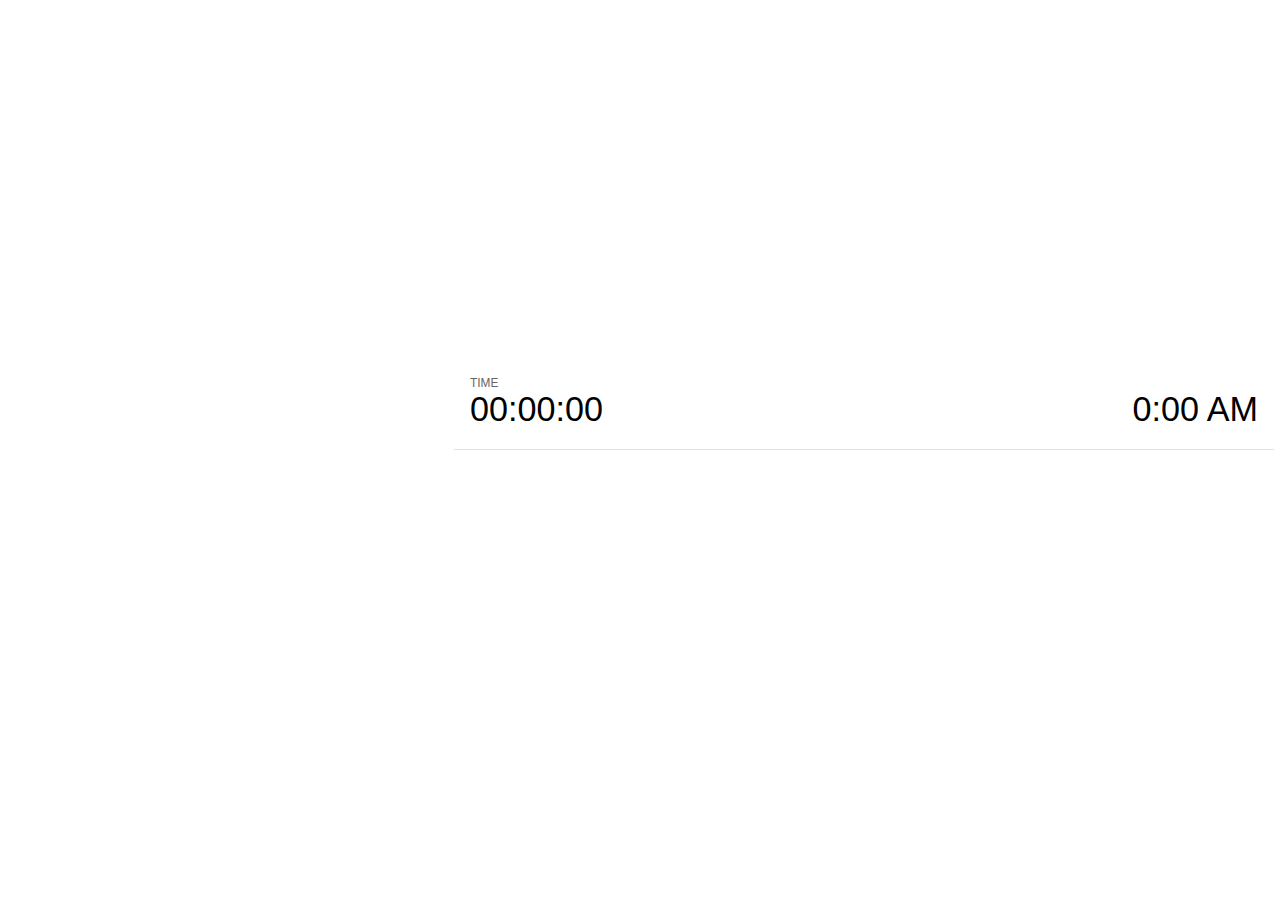
<file: ap/plugin/notes/notes.html>
<!doctype html>
<html lang="en">
	<head>
		<meta charset="utf-8">

		<title>reveal.js - Slide Notes</title>

		<style>
			body {
				font-family: Helvetica;
			}

			#current-slide,
			#upcoming-slide,
			#speaker-controls {
				padding: 6px;
				box-sizing: border-box;
				-moz-box-sizing: border-box;
			}

			#current-slide iframe,
			#upcoming-slide iframe {
				width: 100%;
				height: 100%;
				border: 1px solid #ddd;
			}

			#current-slide .label,
			#upcoming-slide .label {
				position: absolute;
				top: 10px;
				left: 10px;
				font-weight: bold;
				font-size: 14px;
				z-index: 2;
				color: rgba( 255, 255, 255, 0.9 );
			}

			#current-slide {
				position: absolute;
				width: 35%;
				height: 100%;
				top: 0;
				left: 0;
				padding-right: 0;
			}

			#upcoming-slide {
				position: absolute;
				width: 65%;
				height: 40%;
				right: 0;
				top: 0;
			}

			#speaker-controls {
				position: absolute;
				top: 40%;
				right: 0;
				width: 65%;
				height: 60%;
				overflow: auto;

				font-size: 18px;
			}

				.speaker-controls-time.hidden,
				.speaker-controls-notes.hidden {
					display: none;
				}

				.speaker-controls-time .label,
				.speaker-controls-notes .label {
					text-transform: uppercase;
					font-weight: normal;
					font-size: 0.66em;
					color: #666;
					margin: 0;
				}

				.speaker-controls-time {
					border-bottom: 1px solid rgba( 200, 200, 200, 0.5 );
					margin-bottom: 10px;
					padding: 10px 16px;
					padding-bottom: 20px;
					cursor: pointer;
				}

				.speaker-controls-time .reset-button {
					opacity: 0;
					float: right;
					color: #666;
					text-decoration: none;
				}
				.speaker-controls-time:hover .reset-button {
					opacity: 1;
				}

				.speaker-controls-time .timer,
				.speaker-controls-time .clock {
					width: 50%;
					font-size: 1.9em;
				}

				.speaker-controls-time .timer {
					float: left;
				}

				.speaker-controls-time .clock {
					float: right;
					text-align: right;
				}

				.speaker-controls-time span.mute {
					color: #bbb;
				}

				.speaker-controls-notes {
					padding: 10px 16px;
				}

				.speaker-controls-notes .value {
					margin-top: 5px;
					line-height: 1.4;
					font-size: 1.2em;
				}

			.clear {
				clear: both;
			}

			@media screen and (max-width: 1080px) {
				#speaker-controls {
					font-size: 16px;
				}
			}

			@media screen and (max-width: 900px) {
				#speaker-controls {
					font-size: 14px;
				}
			}

			@media screen and (max-width: 800px) {
				#speaker-controls {
					font-size: 12px;
				}
			}

		</style>
	</head>

	<body>

		<div id="current-slide"></div>
		<div id="upcoming-slide"><span class="label">UPCOMING:</span></div>
		<div id="speaker-controls">
			<div class="speaker-controls-time">
				<h4 class="label">Time <span class="reset-button">Click to Reset</span></h4>
				<div class="clock">
					<span class="clock-value">0:00 AM</span>
				</div>
				<div class="timer">
					<span class="hours-value">00</span><span class="minutes-value">:00</span><span class="seconds-value">:00</span>
				</div>
				<div class="clear"></div>
			</div>

			<div class="speaker-controls-notes hidden">
				<h4 class="label">Notes</h4>
				<div class="value"></div>
			</div>
		</div>

		<script src="../../plugin/markdown/marked.js"></script>
		<script>

			(function() {

				var notes,
					notesValue,
					currentState,
					currentSlide,
					upcomingSlide,
					connected = false;

				window.addEventListener( 'message', function( event ) {

					var data = JSON.parse( event.data );

					// Messages sent by the notes plugin inside of the main window
					if( data && data.namespace === 'reveal-notes' ) {
						if( data.type === 'connect' ) {
							handleConnectMessage( data );
						}
						else if( data.type === 'state' ) {
							handleStateMessage( data );
						}
					}
					// Messages sent by the reveal.js inside of the current slide preview
					else if( data && data.namespace === 'reveal' ) {
						if( /ready/.test( data.eventName ) ) {
							// Send a message back to notify that the handshake is complete
							window.opener.postMessage( JSON.stringify({ namespace: 'reveal-notes', type: 'connected'} ), '*' );
						}
						else if( /slidechanged|fragmentshown|fragmenthidden|overviewshown|overviewhidden|paused|resumed/.test( data.eventName ) && currentState !== JSON.stringify( data.state ) ) {
							window.opener.postMessage( JSON.stringify({ method: 'setState', args: [ data.state ]} ), '*' );
						}
					}

				} );

				/**
				 * Called when the main window is trying to establish a
				 * connection.
				 */
				function handleConnectMessage( data ) {

					if( connected === false ) {
						connected = true;

						setupIframes( data );
						setupKeyboard();
						setupNotes();
						setupTimer();
					}

				}

				/**
				 * Called when the main window sends an updated state.
				 */
				function handleStateMessage( data ) {

					// Store the most recently set state to avoid circular loops
					// applying the same state
					currentState = JSON.stringify( data.state );

					// No need for updating the notes in case of fragment changes
					if ( data.notes ) {
						notes.classList.remove( 'hidden' );
						notesValue.style.whiteSpace = data.whitespace;
						if( data.markdown ) {
							notesValue.innerHTML = marked( data.notes );
						}
						else {
							notesValue.innerHTML = data.notes;
						}
					}
					else {
						notes.classList.add( 'hidden' );
					}

					// Update the note slides
					currentSlide.contentWindow.postMessage( JSON.stringify({ method: 'setState', args: [ data.state ] }), '*' );
					upcomingSlide.contentWindow.postMessage( JSON.stringify({ method: 'setState', args: [ data.state ] }), '*' );
					upcomingSlide.contentWindow.postMessage( JSON.stringify({ method: 'next' }), '*' );

				}

				// Limit to max one state update per X ms
				handleStateMessage = debounce( handleStateMessage, 200 );

				/**
				 * Forward keyboard events to the current slide window.
				 * This enables keyboard events to work even if focus
				 * isn't set on the current slide iframe.
				 */
				function setupKeyboard() {

					document.addEventListener( 'keydown', function( event ) {
						currentSlide.contentWindow.postMessage( JSON.stringify({ method: 'triggerKey', args: [ event.keyCode ] }), '*' );
					} );

				}

				/**
				 * Creates the preview iframes.
				 */
				function setupIframes( data ) {

					var params = [
						'receiver',
						'progress=false',
						'history=false',
						'transition=none',
						'autoSlide=0',
						'backgroundTransition=none'
					].join( '&' );

					var hash = '#/' + data.state.indexh + '/' + data.state.indexv;
					var currentURL = data.url + '?' + params + '&postMessageEvents=true' + hash;
					var upcomingURL = data.url + '?' + params + '&controls=false' + hash;

					currentSlide = document.createElement( 'iframe' );
					currentSlide.setAttribute( 'width', 1280 );
					currentSlide.setAttribute( 'height', 1024 );
					currentSlide.setAttribute( 'src', currentURL );
					document.querySelector( '#current-slide' ).appendChild( currentSlide );

					upcomingSlide = document.createElement( 'iframe' );
					upcomingSlide.setAttribute( 'width', 640 );
					upcomingSlide.setAttribute( 'height', 512 );
					upcomingSlide.setAttribute( 'src', upcomingURL );
					document.querySelector( '#upcoming-slide' ).appendChild( upcomingSlide );

				}

				/**
				 * Setup the notes UI.
				 */
				function setupNotes() {

					notes = document.querySelector( '.speaker-controls-notes' );
					notesValue = document.querySelector( '.speaker-controls-notes .value' );

				}

				/**
				 * Create the timer and clock and start updating them
				 * at an interval.
				 */
				function setupTimer() {

					var start = new Date(),
						timeEl = document.querySelector( '.speaker-controls-time' ),
						clockEl = timeEl.querySelector( '.clock-value' ),
						hoursEl = timeEl.querySelector( '.hours-value' ),
						minutesEl = timeEl.querySelector( '.minutes-value' ),
						secondsEl = timeEl.querySelector( '.seconds-value' );

					function _updateTimer() {

						var diff, hours, minutes, seconds,
							now = new Date();

						diff = now.getTime() - start.getTime();
						hours = Math.floor( diff / ( 1000 * 60 * 60 ) );
						minutes = Math.floor( ( diff / ( 1000 * 60 ) ) % 60 );
						seconds = Math.floor( ( diff / 1000 ) % 60 );

						clockEl.innerHTML = now.toLocaleTimeString( 'en-US', { hour12: true, hour: '2-digit', minute:'2-digit' } );
						hoursEl.innerHTML = zeroPadInteger( hours );
						hoursEl.className = hours > 0 ? '' : 'mute';
						minutesEl.innerHTML = ':' + zeroPadInteger( minutes );
						minutesEl.className = minutes > 0 ? '' : 'mute';
						secondsEl.innerHTML = ':' + zeroPadInteger( seconds );

					}

					// Update once directly
					_updateTimer();

					// Then update every second
					setInterval( _updateTimer, 1000 );

					timeEl.addEventListener( 'click', function() {
						start = new Date();
						_updateTimer();
						return false;
					} );

				}

				function zeroPadInteger( num ) {

					var str = '00' + parseInt( num );
					return str.substring( str.length - 2 );

				}

				/**
				 * Limits the frequency at which a function can be called.
				 */
				function debounce( fn, ms ) {

					var lastTime = 0,
						timeout;

					return function() {

						var args = arguments;
						var context = this;

						clearTimeout( timeout );

						var timeSinceLastCall = Date.now() - lastTime;
						if( timeSinceLastCall > ms ) {
							fn.apply( context, args );
							lastTime = Date.now();
						}
						else {
							timeout = setTimeout( function() {
								fn.apply( context, args );
								lastTime = Date.now();
							}, ms - timeSinceLastCall );
						}

					}

				}

			})();

		</script>
	</body>
</html>
</file>
<file: css/style.css>
@import url(../lib/font/trueno/trueno.css);

body {
    background: white;
}

h1, h2, h3 {
    color: black;
    text-align: center;
}

h1 {
    font-family: truenobold, sans-serif;
    font-size: 12em;
    letter-spacing: -.05em;
}

h2 {
    font-family: truenoextrabold, sans-serif;
    font-size: 2em;
}

h3 {
    font-family: truenobold, sans-serif;
    font-size: 1.5em;
}

a:link, a:visited {
    color: black;
}

a:hover, a:active {
    text-decoration: none;
    color: gray;
}
</file>
<file: ap/css/theme/modified.css>
@import url(../../lib/font/open-sans/open-sans.css);
/*section.has-light-background, section.has-light-background h1, section.has-light-background h2, section.has-light-background h3, section.has-light-background h4, section.has-light-background h5, section.has-light-background h6 {
    color: black; }*/

/*********************************************
 * GLOBAL STYLES
 *********************************************/
body {
    background: black; }

.reveal {
    font-family: "Open Sans", Arial, sans-serif;
    font-size: 30px;
    font-weight: normal;
    color: #fff; }

::selection {
    color: #fff;
    background: #bee4fd;
    text-shadow: none; }

.reveal .slides > section,
.reveal .slides > section > section {
    line-height: 1.3;
    font-weight: inherit; }

.reveal section.page {
    width: 800px;
    top: 150px; }

.reveal section.chapter {
    top: 250px; }

.reveal section.legend {
    bottom: 0px; }

.reveal section.table {
    width: 700px;
    top: 0px; }

.reveal tr:first-child td {
    font-weight: bold;
    text-align: center; }

.reveal table tr td {
    text-align: center;
    vertical-align: middle;
    font-size: 1em; }

/*********************************************
 * HEADERS
 *********************************************/
.reveal h1,
.reveal h2,
.reveal h3,
.reveal h4,
.reveal h5,
.reveal h6 {
    margin: 0 0 20px 0;
    color: #fff;
    font-family: "Open Sans", Helvetica, sans-serif;
    font-weight: 700;
    line-height: 1.2;
    letter-spacing: normal;
    text-transform: none;
    text-shadow: none;
    word-wrap: break-word; }

.reveal h1 {
    color: rgba(0, 157, 224, 1);
    font-size: 2.5em; }

.reveal h2 {
    font-size: 2.5em; }

.reveal h3 {
    font-size: 1.5em;
    width: 500px; }

.reveal h4 {
    color: black;
    font-size: 1.4em; }

.reveal h5 {
    font-size: 1.5em;
    width: 600px; }

.reveal h6 {
    font-size: 1em; }

.reveal h6 span {
    background-color: rgba(0, 0, 0, .75); }

/*********************************************
 * OTHER
 *********************************************/
.reveal p {
    margin: 10px 0;
    line-height: 1.3; }

.reveal p.spaced {
    margin-top: 50px; }

.reveal p.small {
    margin: -20px 0;
    font-size: .75em; }

.reveal span.color {
    color: rgba(0, 157, 224, 1); }

.reveal span.verde {
    color: rgba(76, 229, 0, 1); }

.reveal span.amarelo {
    color: rgba(255, 189, 0, 1); }

.reveal span.laranja {
    color: rgba(255, 85, 0, 1); }

.reveal span.cinzento {
    color: rgba(178, 178, 178, 1); }

.reveal span.cinza {
    color: rgba(64, 64, 64, 1); }

/* Ensure certain elements are never larger than the slide itself */
.reveal img,
.reveal video,
.reveal iframe {
    max-width: 95%;
    max-height: 95%; }

.reveal strong,
.reveal b {
    font-weight: bold; }

.reveal em {
    font-style: italic; }

.reveal ol,
.reveal dl,
.reveal ul {
    display: inline-block;
    text-align: left;
    margin: 0 0 0 1em; }

.reveal ol {
    list-style-type: decimal; }

.reveal ul {
    list-style-type: disc; }

.reveal ul ul {
    list-style-type: square; }

.reveal ul ul ul {
    list-style-type: circle; }

.reveal ul ul,
.reveal ul ol,
.reveal ol ol,
.reveal ol ul {
    display: block;
    margin-left: 40px; }

.reveal dt {
    font-weight: bold; }

.reveal dd {
    margin-left: 40px; }

.reveal q,
.reveal blockquote {
    quotes: none; }

.reveal blockquote {
    display: block;
    position: relative;
    width: 70%;
    margin: 20px auto;
    padding: 5px;
    font-style: italic;
    background: rgba(255, 255, 255, 0.05);
    box-shadow: 0px 0px 2px rgba(0, 0, 0, 0.2); }

.reveal blockquote p:first-child,
.reveal blockquote p:last-child {
    display: inline-block; }

.reveal q {
    font-style: italic; }

.reveal pre {
    display: block;
    position: relative;
    width: 90%;
    margin: 20px auto;
    text-align: left;
    font-size: 0.55em;
    font-family: monospace;
    line-height: 1.2em;
    word-wrap: break-word;
    box-shadow: 0px 0px 6px rgba(0, 0, 0, 0.3); }

.reveal code {
    font-family: monospace; }

.reveal pre code {
    display: block;
    padding: 5px;
    overflow: auto;
    max-height: 400px;
    word-wrap: normal; }

.reveal table {
    margin: auto;
    border-collapse: collapse;
    border-spacing: 0; }

.reveal table th {
    font-weight: bold; }

.reveal table th,
.reveal table td {
    text-align: left;
    padding: 0.2em 0.5em 0.2em 0.5em;
    border-bottom: 1px solid; }

.reveal table th[align="center"],
.reveal table td[align="center"] {
    text-align: center; }

.reveal table th[align="right"],
.reveal table td[align="right"] {
    text-align: right; }

.reveal table tr:last-child td {
    border-bottom: none; }

.reveal sup {
    vertical-align: super; }

.reveal sub {
    vertical-align: sub; }

.reveal small {
    display: inline-block;
    font-size: 0.6em;
    line-height: 1.2em;
    vertical-align: top; }

.reveal small * {
    vertical-align: top; }

.reveal .grey {
    color: #46555f; }

.reveal .up {
    text-transform: uppercase; }

.reveal .kla {
    font-family: "Klavika", Arial, sans-serif; }

/*********************************************
 * LINKS
 *********************************************/
.reveal a {
    color: #42affa;
    text-decoration: none;
    -webkit-transition: color 0.15s ease;
    -moz-transition: color 0.15s ease;
    transition: color 0.15s ease; }

.reveal a:hover {
    color: #8dcffc;
    text-shadow: none;
    border: none; }

.reveal .roll span:after {
    color: #fff;
    background: #068de9; }

/*********************************************
 * IMAGES
 *********************************************/
.reveal section img {
    margin: 15px 0px;
    background: rgba(255, 255, 255, 0.12);
    border: 4px solid #fff;
    box-shadow: 0 0 10px rgba(0, 0, 0, 0.15); }

.reveal section img.plain {
    border: 0;
    box-shadow: none;
    background: none; }

.reveal section img.side {
    position: absolute;
    top: -20%;
    right: -10%;}

.reveal a img {
    -webkit-transition: all 0.15s linear;
    -moz-transition: all 0.15s linear;
    transition: all 0.15s linear; }

.reveal a:hover img {
    background: rgba(255, 255, 255, 0.2);
    border-color: #42affa;
    box-shadow: 0 0 20px rgba(0, 0, 0, 0.55); }

/*********************************************
 * NAVIGATION CONTROLS
 *********************************************/
.reveal .controls .navigate-left,
.reveal .controls .navigate-left.enabled {
    border-right-color: rgba(255, 255, 255, 0.25); }

.reveal .controls .navigate-right,
.reveal .controls .navigate-right.enabled {
    border-left-color: rgba(255, 255, 255, 0.25); }

.reveal .controls .navigate-up,
.reveal .controls .navigate-up.enabled {
    border-bottom-color: rgba(255, 255, 255, 0.25); }

.reveal .controls .navigate-down,
.reveal .controls .navigate-down.enabled {
    border-top-color: rgba(255, 255, 255, 0.25); }

.reveal .controls .navigate-left.enabled:hover {
    border-right-color: rgba(255, 255, 255, 0.5); }

.reveal .controls .navigate-right.enabled:hover {
    border-left-color: rgba(255, 255, 255, 0.5); }

.reveal .controls .navigate-up.enabled:hover {
    border-bottom-color: rgba(255, 255, 255, 0.5); }

.reveal .controls .navigate-down.enabled:hover {
    border-top-color: rgba(255, 255, 255, 0.5); }

/*********************************************
 * PROGRESS BAR
 *********************************************/
.reveal .progress {
    background: rgba(0, 157, 224, 1); }

.reveal .progress span {
    /*background: rgba(236, 182, 4, 1);*/
    background: black;
    -webkit-transition: width 800ms cubic-bezier(0.26, 0.86, 0.44, 0.985);
    -moz-transition: width 800ms cubic-bezier(0.26, 0.86, 0.44, 0.985);
    transition: width 800ms cubic-bezier(0.26, 0.86, 0.44, 0.985); }
</file>
<file: ap/lib/css/zenburn.css>
/*
Zenburn style from voldmar.ru (c) Vladimir Epifanov <voldmar@voldmar.ru>
based on dark.css by Ivan Sagalaev
*/

.hljs {
  display: block;
  overflow-x: auto;
  padding: 0.5em;
  background: #3f3f3f;
  color: #dcdcdc;
  -webkit-text-size-adjust: none;
}

.hljs-keyword,
.hljs-tag,
.css .hljs-class,
.css .hljs-id,
.lisp .hljs-title,
.nginx .hljs-title,
.hljs-request,
.hljs-status,
.clojure .hljs-attribute {
  color: #e3ceab;
}

.django .hljs-template_tag,
.django .hljs-variable,
.django .hljs-filter .hljs-argument {
  color: #dcdcdc;
}

.hljs-number,
.hljs-date {
  color: #8cd0d3;
}

.dos .hljs-envvar,
.dos .hljs-stream,
.hljs-variable,
.apache .hljs-sqbracket,
.hljs-name {
  color: #efdcbc;
}

.dos .hljs-flow,
.diff .hljs-change,
.python .exception,
.python .hljs-built_in,
.hljs-literal,
.tex .hljs-special {
  color: #efefaf;
}

.diff .hljs-chunk,
.hljs-subst {
  color: #8f8f8f;
}

.dos .hljs-keyword,
.hljs-decorator,
.hljs-title,
.hljs-type,
.diff .hljs-header,
.ruby .hljs-class .hljs-parent,
.apache .hljs-tag,
.nginx .hljs-built_in,
.tex .hljs-command,
.hljs-prompt {
  color: #efef8f;
}

.dos .hljs-winutils,
.ruby .hljs-symbol,
.ruby .hljs-symbol .hljs-string,
.ruby .hljs-string {
  color: #dca3a3;
}

.diff .hljs-deletion,
.hljs-string,
.hljs-tag .hljs-value,
.hljs-preprocessor,
.hljs-pragma,
.hljs-built_in,
.smalltalk .hljs-class,
.smalltalk .hljs-localvars,
.smalltalk .hljs-array,
.css .hljs-rule .hljs-value,
.hljs-attr_selector,
.hljs-pseudo,
.apache .hljs-cbracket,
.tex .hljs-formula,
.coffeescript .hljs-attribute {
  color: #cc9393;
}

.hljs-shebang,
.diff .hljs-addition,
.hljs-comment,
.hljs-annotation,
.hljs-pi,
.hljs-doctype {
  color: #7f9f7f;
}

.coffeescript .javascript,
.javascript .xml,
.tex .hljs-formula,
.xml .javascript,
.xml .vbscript,
.xml .css,
.xml .hljs-cdata {
  opacity: 0.5;
}
</file>
<file: sss11/css/theme/modified.css>
@import url(../../lib/font/open-sans/open-sans.css);
/*section.has-light-background, section.has-light-background h1, section.has-light-background h2, section.has-light-background h3, section.has-light-background h4, section.has-light-background h5, section.has-light-background h6 {
    color: black; }*/

/*********************************************
 * GLOBAL STYLES
 *********************************************/
body {
    background: black; }

.reveal {
    font-family: "Open Sans", Arial, sans-serif;
    font-size: 30px;
    font-weight: normal;
    color: #fff; }

::selection {
    color: #fff;
    background: #bee4fd;
    text-shadow: none; }

.reveal .slides > section,
.reveal .slides > section > section {
    line-height: 1.3;
    font-weight: inherit; }

.reveal section.page {
    width: 800px;
    top: 150px; }

.reveal section.chapter {
    top: 250px; }

.reveal section.legend {
    bottom: 0px; }

.reveal section.table {
    width: 700px;
    top: 0px; }

.reveal tr:first-child td {
    font-weight: bold;
    text-align: center; }

.reveal table tr td {
    text-align: center;
    vertical-align: middle;
    font-size: 1em; }

/*********************************************
 * HEADERS
 *********************************************/
.reveal h1,
.reveal h2,
.reveal h3,
.reveal h4,
.reveal h5,
.reveal h6 {
    margin: 0 0 20px 0;
    color: #fff;
    font-family: "Open Sans", Helvetica, sans-serif;
    font-weight: 700;
    line-height: 1.4;
    letter-spacing: normal;
    text-transform: none;
    text-shadow: none;
    word-wrap: break-word; }

.reveal h1 {
    color: rgba(0, 157, 224, 1);
    font-size: 2em; }

.reveal h2 {
    font-size: 2.4em; }

.reveal h3 {
    font-size: 1.5em;
    width: 600px; }

.reveal h4 {
    color: black;
    font-size: 1.4em; }

.reveal h5 {
    color: black;
    font-size: 2.02em; }

.reveal h6 {
    font-size: 1em; }

.reveal h6 span {
    background-color: rgba(0, 0, 0, .75); }

/*********************************************
 * OTHER
 *********************************************/
.reveal p {
    margin: 10px 0;
    line-height: 1.3; }

.reveal p.spaced {
    margin-top: 50px; }

.reveal p.small {
    margin: -20px 0;
    font-size: .75em; }

.reveal span.color {
    color: rgba(0, 157, 224, 1); }

.reveal span.verde {
    color: rgba(76, 229, 0, 1); }

.reveal span.amarelo {
    color: rgba(255, 189, 0, 1); }

.reveal span.laranja {
    color: rgba(255, 85, 0, 1); }

.reveal span.cinzento {
    color: rgba(178, 178, 178, 1); }

.reveal span.cinza {
    color: rgba(64, 64, 64, 1); }

/* Ensure certain elements are never larger than the slide itself */
.reveal img,
.reveal video,
.reveal iframe {
    max-width: 95%;
    max-height: 95%; }

.reveal strong,
.reveal b {
    font-weight: bold; }

.reveal em {
    font-style: italic; }

.reveal ol,
.reveal dl,
.reveal ul {
    display: inline-block;
    text-align: left;
    margin: 0 0 0 1em; }

.reveal ol {
    list-style-type: decimal; }

.reveal ul {
    list-style-type: disc; }

.reveal ul ul {
    list-style-type: square; }

.reveal ul ul ul {
    list-style-type: circle; }

.reveal ul ul,
.reveal ul ol,
.reveal ol ol,
.reveal ol ul {
    display: block;
    margin-left: 40px; }

.reveal dt {
    font-weight: bold; }

.reveal dd {
    margin-left: 40px; }

.reveal q,
.reveal blockquote {
    quotes: none; }

.reveal blockquote {
    display: block;
    position: relative;
    width: 70%;
    margin: 20px auto;
    padding: 5px;
    font-style: italic;
    background: rgba(255, 255, 255, 0.05);
    box-shadow: 0px 0px 2px rgba(0, 0, 0, 0.2); }

.reveal blockquote p:first-child,
.reveal blockquote p:last-child {
    display: inline-block; }

.reveal q {
    font-style: italic; }

.reveal pre {
    display: block;
    position: relative;
    width: 90%;
    margin: 20px auto;
    text-align: left;
    font-size: 0.55em;
    font-family: monospace;
    line-height: 1.2em;
    word-wrap: break-word;
    box-shadow: 0px 0px 6px rgba(0, 0, 0, 0.3); }

.reveal code {
    font-family: monospace; }

.reveal pre code {
    display: block;
    padding: 5px;
    overflow: auto;
    max-height: 400px;
    word-wrap: normal; }

.reveal table {
    margin: auto;
    border-collapse: collapse;
    border-spacing: 0; }

.reveal table th {
    font-weight: bold; }

.reveal table th,
.reveal table td {
    text-align: left;
    padding: 0.2em 0.5em 0.2em 0.5em;
    border-bottom: 1px solid; }

.reveal table th[align="center"],
.reveal table td[align="center"] {
    text-align: center; }

.reveal table th[align="right"],
.reveal table td[align="right"] {
    text-align: right; }

.reveal table tr:last-child td {
    border-bottom: none; }

.reveal sup {
    vertical-align: super; }

.reveal sub {
    vertical-align: sub; }

.reveal small {
    display: inline-block;
    font-size: 0.6em;
    line-height: 1.2em;
    vertical-align: top; }

.reveal small * {
    vertical-align: top; }

.reveal .grey {
    color: #46555f; }

.reveal .up {
    text-transform: uppercase; }

.reveal .kla {
    font-family: "Klavika", Arial, sans-serif; }

/*********************************************
 * LINKS
 *********************************************/
.reveal a {
    color: #42affa;
    text-decoration: none;
    -webkit-transition: color 0.15s ease;
    -moz-transition: color 0.15s ease;
    transition: color 0.15s ease; }

.reveal a:hover {
    color: #8dcffc;
    text-shadow: none;
    border: none; }

.reveal .roll span:after {
    color: #fff;
    background: #068de9; }

/*********************************************
 * IMAGES
 *********************************************/
.reveal section img {
    margin: 15px 0px;
    background: rgba(255, 255, 255, 0.12);
    border: 4px solid #fff;
    box-shadow: 0 0 10px rgba(0, 0, 0, 0.15); }

.reveal section img.plain {
    border: 0;
    box-shadow: none;
    background: none; }

.reveal section img.sidehigh {
    position: absolute;
    top: -50%;
    right: -10%;}

.reveal section img.side {
    position: absolute;
    top: -20%;
    right: -10%;}

.reveal a img {
    -webkit-transition: all 0.15s linear;
    -moz-transition: all 0.15s linear;
    transition: all 0.15s linear; }

.reveal a:hover img {
    background: rgba(255, 255, 255, 0.2);
    border-color: #42affa;
    box-shadow: 0 0 20px rgba(0, 0, 0, 0.55); }

/*********************************************
 * NAVIGATION CONTROLS
 *********************************************/
.reveal .controls .navigate-left,
.reveal .controls .navigate-left.enabled {
    border-right-color: rgba(255, 255, 255, 0.25); }

.reveal .controls .navigate-right,
.reveal .controls .navigate-right.enabled {
    border-left-color: rgba(255, 255, 255, 0.25); }

.reveal .controls .navigate-up,
.reveal .controls .navigate-up.enabled {
    border-bottom-color: rgba(255, 255, 255, 0.25); }

.reveal .controls .navigate-down,
.reveal .controls .navigate-down.enabled {
    border-top-color: rgba(255, 255, 255, 0.25); }

.reveal .controls .navigate-left.enabled:hover {
    border-right-color: rgba(255, 255, 255, 0.5); }

.reveal .controls .navigate-right.enabled:hover {
    border-left-color: rgba(255, 255, 255, 0.5); }

.reveal .controls .navigate-up.enabled:hover {
    border-bottom-color: rgba(255, 255, 255, 0.5); }

.reveal .controls .navigate-down.enabled:hover {
    border-top-color: rgba(255, 255, 255, 0.5); }

/*********************************************
 * PROGRESS BAR
 *********************************************/
.reveal .progress {
    background: rgba(0, 157, 224, 1); }

.reveal .progress span {
    /*background: rgba(236, 182, 4, 1);*/
    background: black;
    -webkit-transition: width 800ms cubic-bezier(0.26, 0.86, 0.44, 0.985);
    -moz-transition: width 800ms cubic-bezier(0.26, 0.86, 0.44, 0.985);
    transition: width 800ms cubic-bezier(0.26, 0.86, 0.44, 0.985); }
</file>
<file: sss11/lib/css/zenburn.css>
/*
Zenburn style from voldmar.ru (c) Vladimir Epifanov <voldmar@voldmar.ru>
based on dark.css by Ivan Sagalaev
*/

.hljs {
  display: block;
  overflow-x: auto;
  padding: 0.5em;
  background: #3f3f3f;
  color: #dcdcdc;
  -webkit-text-size-adjust: none;
}

.hljs-keyword,
.hljs-tag,
.css .hljs-class,
.css .hljs-id,
.lisp .hljs-title,
.nginx .hljs-title,
.hljs-request,
.hljs-status,
.clojure .hljs-attribute {
  color: #e3ceab;
}

.django .hljs-template_tag,
.django .hljs-variable,
.django .hljs-filter .hljs-argument {
  color: #dcdcdc;
}

.hljs-number,
.hljs-date {
  color: #8cd0d3;
}

.dos .hljs-envvar,
.dos .hljs-stream,
.hljs-variable,
.apache .hljs-sqbracket,
.hljs-name {
  color: #efdcbc;
}

.dos .hljs-flow,
.diff .hljs-change,
.python .exception,
.python .hljs-built_in,
.hljs-literal,
.tex .hljs-special {
  color: #efefaf;
}

.diff .hljs-chunk,
.hljs-subst {
  color: #8f8f8f;
}

.dos .hljs-keyword,
.hljs-decorator,
.hljs-title,
.hljs-type,
.diff .hljs-header,
.ruby .hljs-class .hljs-parent,
.apache .hljs-tag,
.nginx .hljs-built_in,
.tex .hljs-command,
.hljs-prompt {
  color: #efef8f;
}

.dos .hljs-winutils,
.ruby .hljs-symbol,
.ruby .hljs-symbol .hljs-string,
.ruby .hljs-string {
  color: #dca3a3;
}

.diff .hljs-deletion,
.hljs-string,
.hljs-tag .hljs-value,
.hljs-preprocessor,
.hljs-pragma,
.hljs-built_in,
.smalltalk .hljs-class,
.smalltalk .hljs-localvars,
.smalltalk .hljs-array,
.css .hljs-rule .hljs-value,
.hljs-attr_selector,
.hljs-pseudo,
.apache .hljs-cbracket,
.tex .hljs-formula,
.coffeescript .hljs-attribute {
  color: #cc9393;
}

.hljs-shebang,
.diff .hljs-addition,
.hljs-comment,
.hljs-annotation,
.hljs-pi,
.hljs-doctype {
  color: #7f9f7f;
}

.coffeescript .javascript,
.javascript .xml,
.tex .hljs-formula,
.xml .javascript,
.xml .vbscript,
.xml .css,
.xml .hljs-cdata {
  opacity: 0.5;
}
</file>
